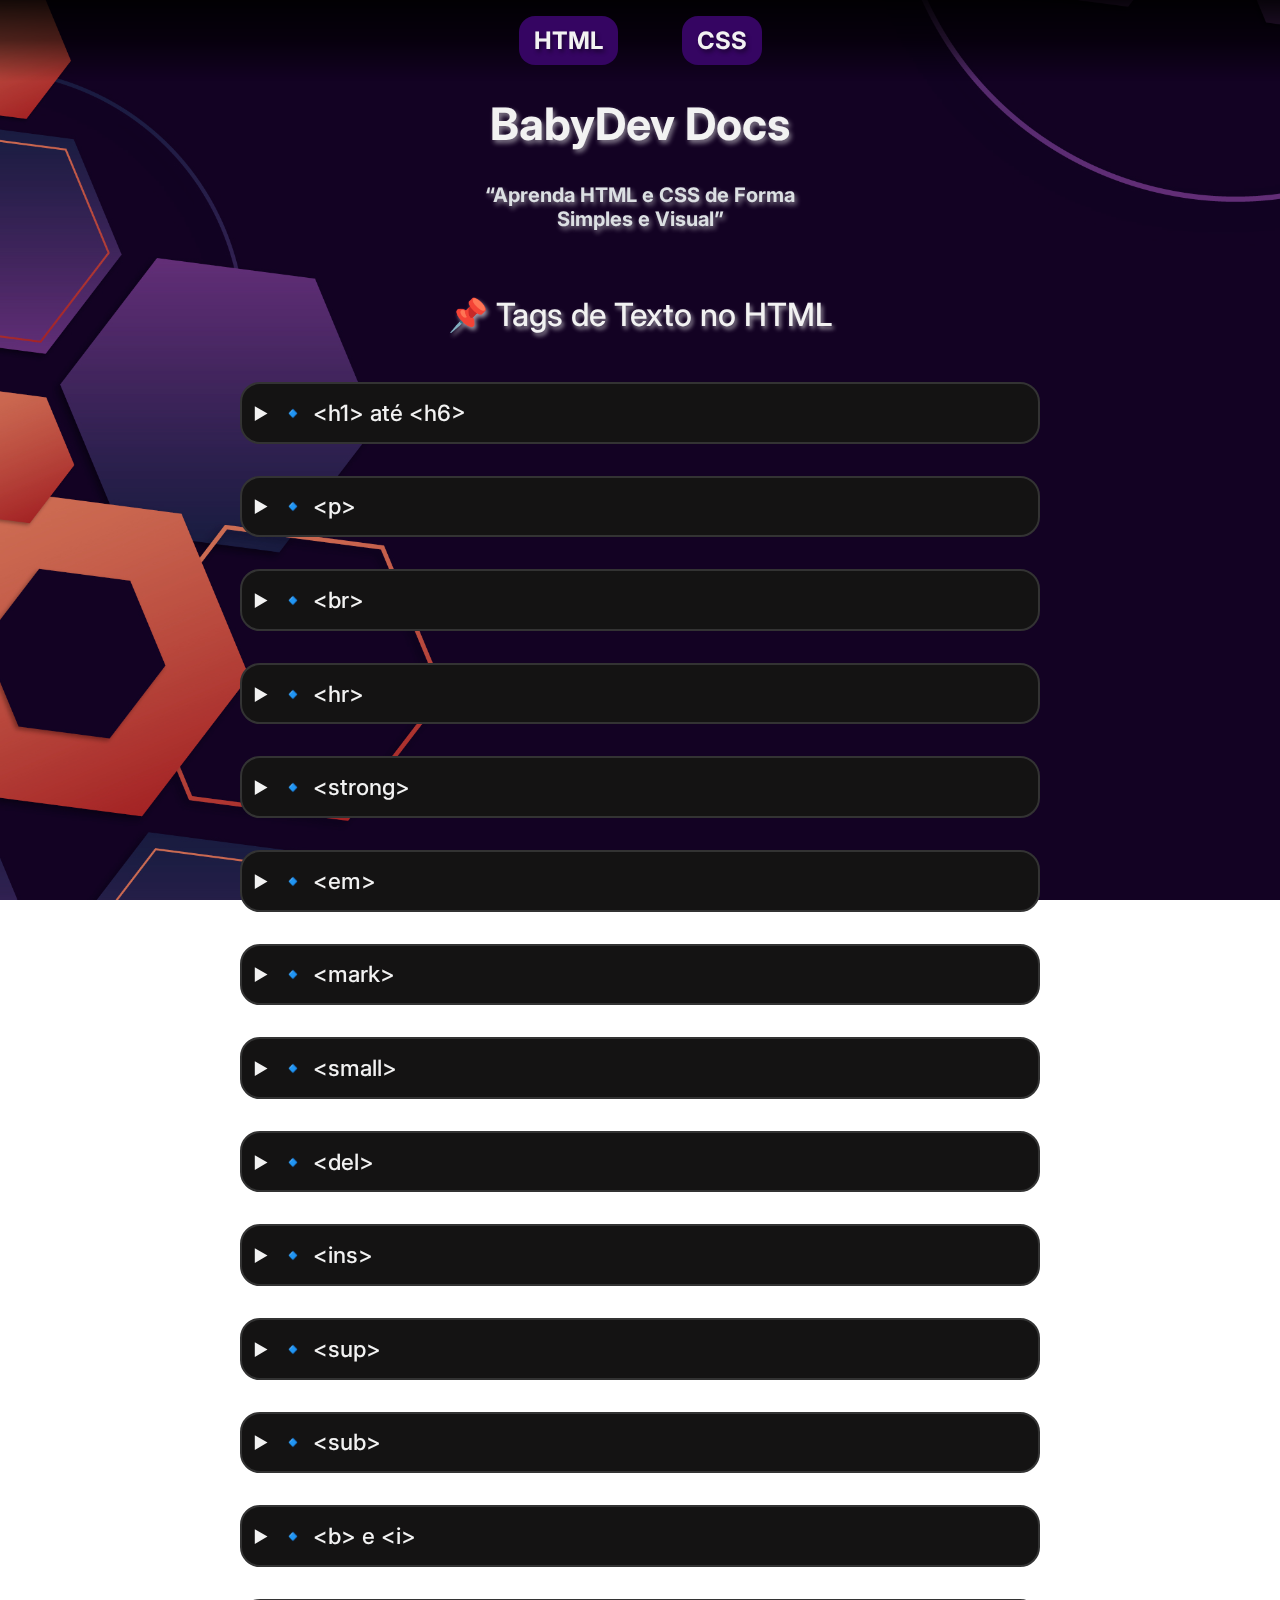
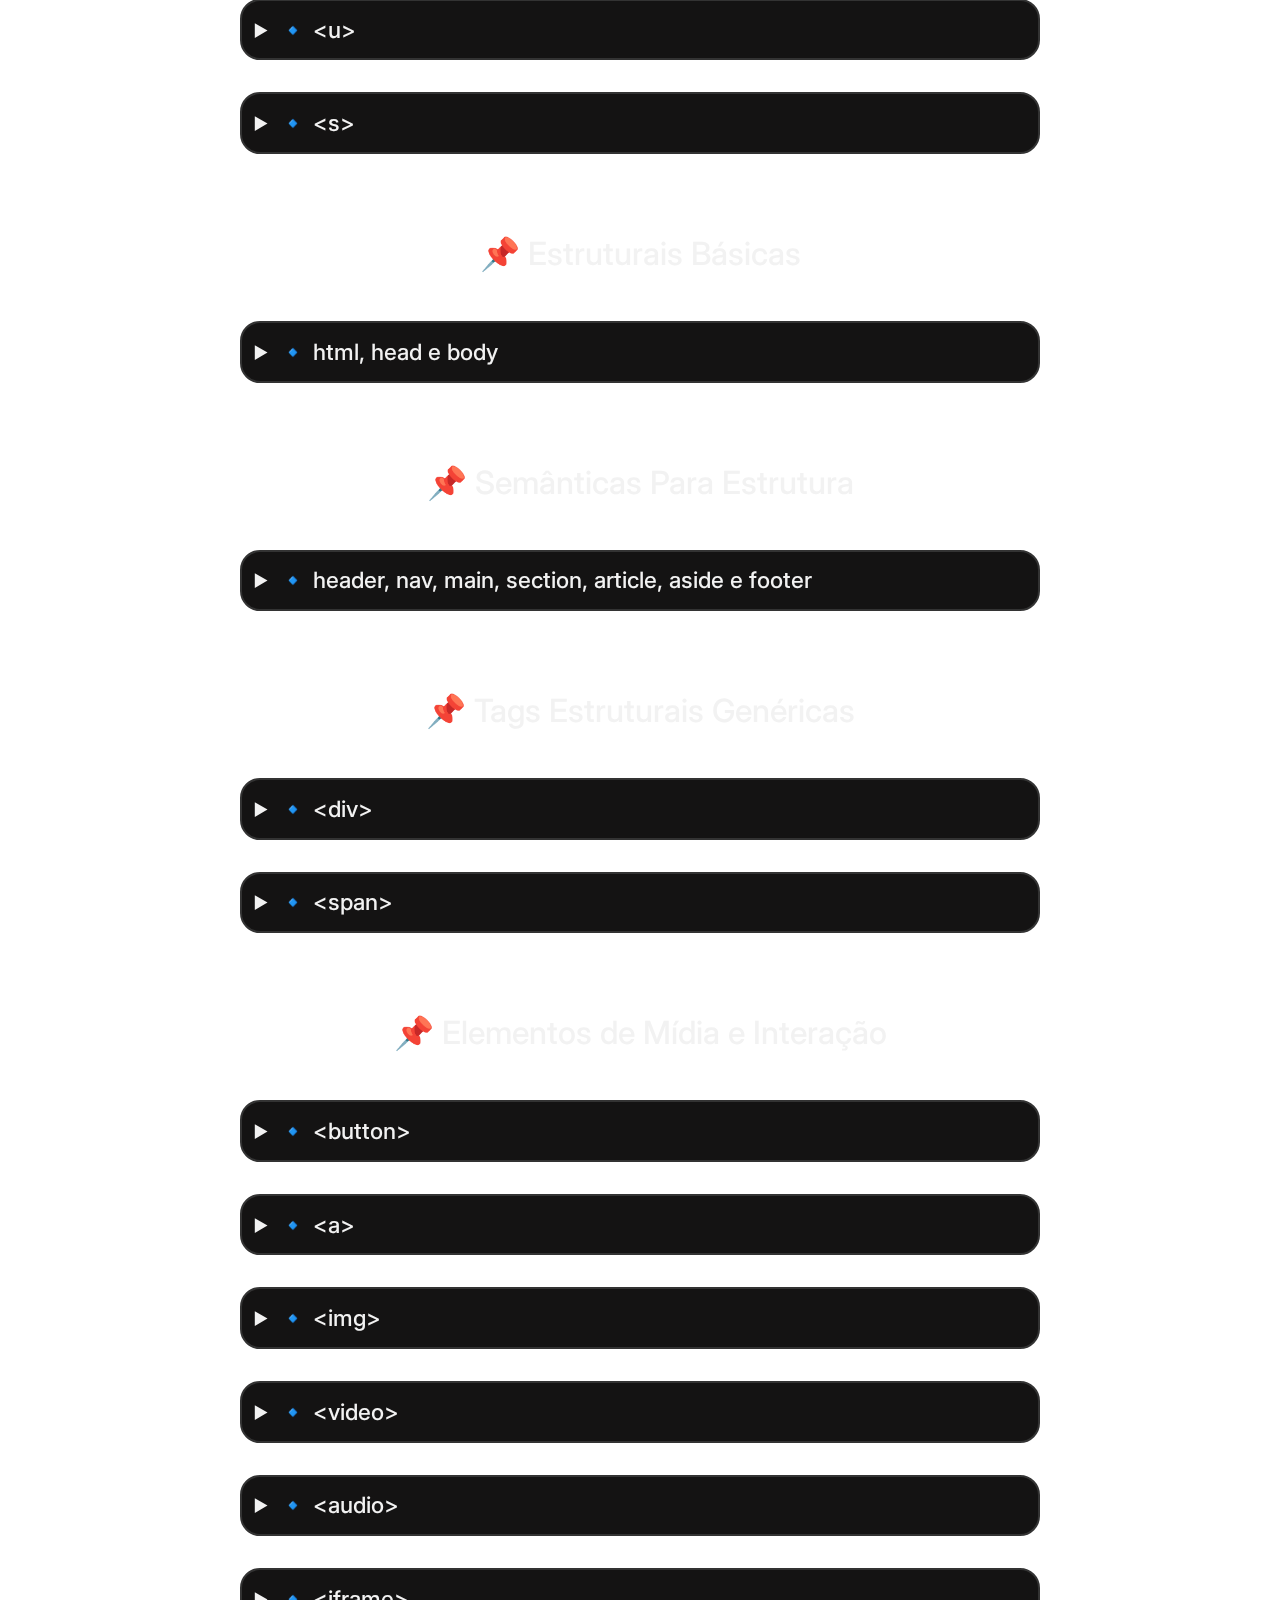
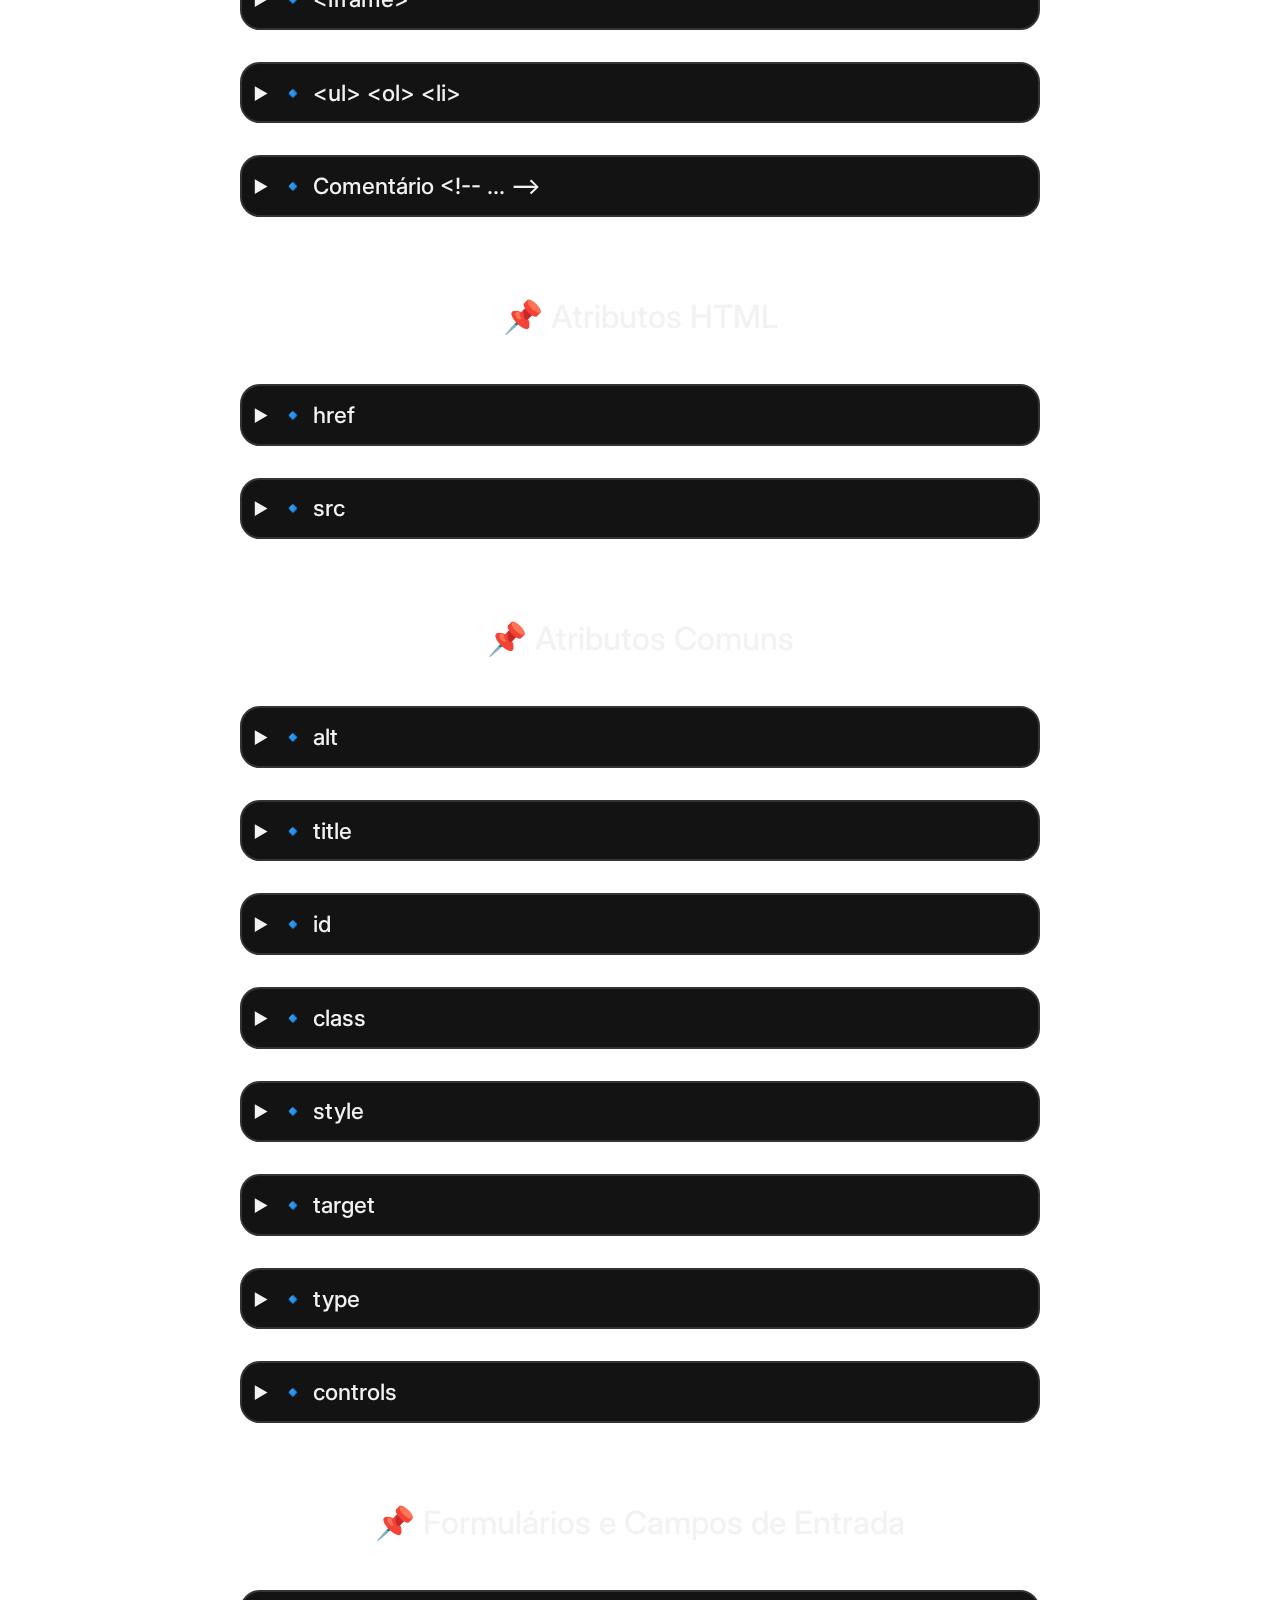
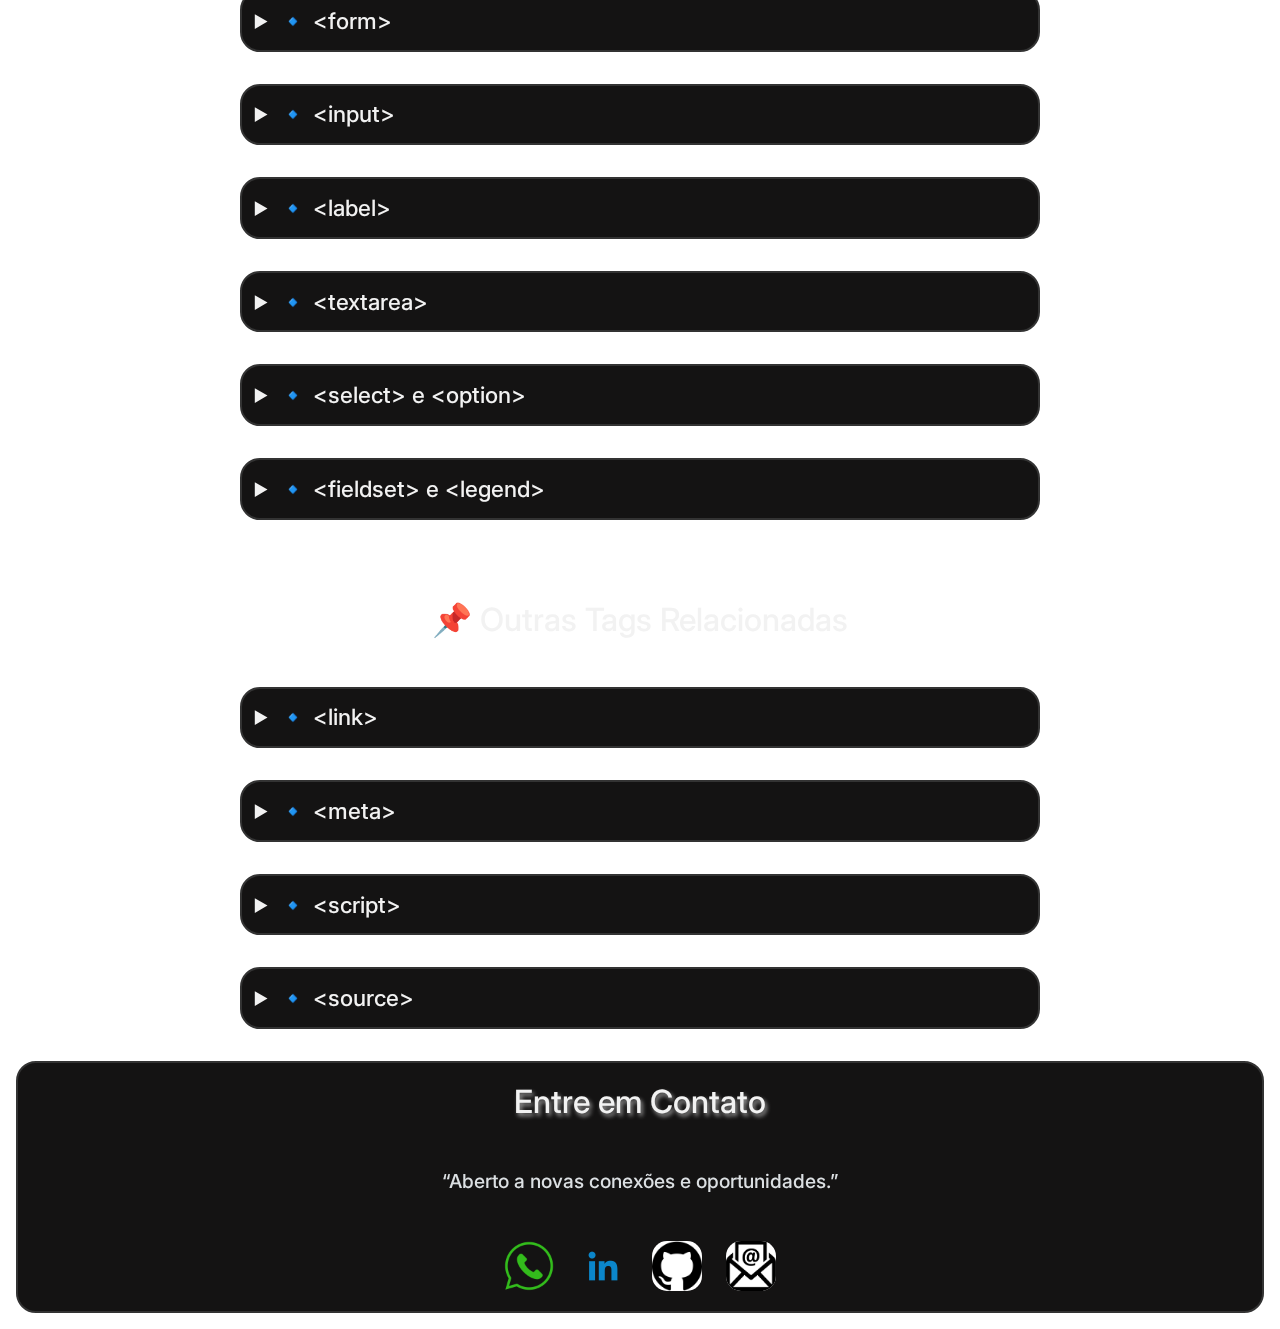
<file: index.html>
<!DOCTYPE html>
<html lang="pt-BR">

<head>
    <meta charset="UTF-8">
    <meta name="viewport" content="width=device-width, initial-scale=1.0">
    <link rel="preconnect" href="https://fonts.googleapis.com">
    <link rel="preconnect" href="https://fonts.gstatic.com" crossorigin>
    <link href="https://fonts.googleapis.com/css2?family=Inter:ital,opsz,wght@0,14..32,100..900;1,14..32,100..900&display=swap" rel="stylesheet">
    <link rel="stylesheet" href="./style.css">
    <title>Material de Apoio</title>
</head>

<body>

    <div class="papelDeParede">
        <img src="./assets/img/html/PlanoDeFundo2.jpg" alt="Plano de fundo">
    </div>

    <header>
        <nav>
            <a href="./index.html">HTML</a>
            <a href="./css.html">CSS</a>
        </nav>
    </header>

    <main>

        <h1>BabyDev Docs</h1>

        <p class="frase">“Aprenda HTML e CSS de Forma Simples e Visual”</p>
     
            <legend>📌 Tags de Texto no HTML</legend>

            <section>
                <details>
                    <summary>🔹 &lt;h1&gt; até &lt;h6&gt;</summary>

                    <ul>
                        <li><strong>O que são:</strong> São os títulos/headers do HTML.</li>
                        <li>Diferença: &lt;h1&gt; é o mais importante e grande; &lt;h6&gt; é o menor e menos importante.
                        </li>
                        <li>Uso correto: Deve existir apenas um &lt;h1&gt; por página (para o título principal).</li>
                    </ul>

                    <h3>💻 Exemplo de código</h3>
                    <img src="./assets/img/html/codigo-h1-h6.png" alt="Exemplo de código HTML com h1 até h6">

                    <h3>🖥️ Resultado no navegador</h3>
                    <img src="./assets/img/html/navegador-h1-h6.png" alt="Resultado do código HTML h1 até h6 no navegador">

                </details>
            </section>

            <section>
                <details>
                    <summary>🔹 &lt;p&gt;</summary>

                    <ul>
                        <li>O que é: Define um parágrafo de texto.</li>
                        <li>Características: Cria espaçamento automático antes e depois do texto.</li>
                    </ul>

                    <h3>💻 Exemplo de código</h3>
                    <img src="./assets/img/html/codigo-p.png" alt="Exemplo de código HTML p">

                    <h3>🖥️ Resultado no navegador</h3>
                    <img src="./assets/img/html/navegador-p.png" alt="Resultado do código HTML p ">

                </details>
            </section>

            <section>
                <details>
                    <summary>🔹 &lt;br&gt;</summary>

                    <ul>
                        <li>O que é: Quebra de linha.</li>
                        <li>Observação: É uma tag vazia (não precisa de fechamento).</li>
                        <li>Exemplo de uso: Dentro de um texto para pular linha sem iniciar novo parágrafo.</li>
                    </ul>

                    <h3>💻 Exemplo de código</h3>
                    <img src="./assets/img/html/codigo-br.png" alt="Exemplo de código HTML br ">

                    <h3>🖥️ Resultado no navegador</h3>
                    <img src="./assets/img/html/navegador-br.png" alt="Resultado do código HTML br ">

                </details>
            </section>

            <section>
                <details>
                    <summary>🔹 &lt;hr&gt;</summary>

                    <ul>
                        <li>O que é: Linha horizontal que divide seções de conteúdo.</li>
                        <li>Exemplo de uso: Separar capítulos, tópicos ou áreas do site.</li>
                    </ul>

                    <h3>💻 Exemplo de código</h3>
                    <img src="./assets/img/html/codigo-hr.png" alt="Exemplo de código HTML hr ">

                    <h3>🖥️ Resultado no navegador</h3>
                    <img src="./assets/img/html/navegador-hr.png" alt="Resultado do código HTML hr">

                </details>
            </section>

            <section>
                <details>
                    <summary>🔹 &lt;strong&gt;</summary>

                    <ul>
                        <li>O que é: Dá ênfase forte ao texto (aparece em negrito).</li>
                        <li>Diferença para &lt;b&gt;: &lt;strong&gt; tem significado semântico, o navegador e leitores
                            de
                            tela
                            entendem que aquele texto é importante.</li>
                    </ul>

                    <h3>💻 Exemplo de código</h3>
                    <img src="./assets/img/html/codigo-strong.png" alt="Exemplo de código HTML strong">

                    <h3>🖥️ Resultado no navegador</h3>
                    <img src="./assets/img/html/navegador-strong.png" alt="Resultado do código HTML strong">

                </details>
            </section>

            <section>
                <details>
                    <summary>🔹 &lt;em&gt;</summary>

                    <ul>
                        <li>O que é: Dá ênfase ao texto (aparece em itálico).</li>
                        <li>Diferença para &lt;i&gt;: &lt;em&gt; tem valor semântico de destaque, não só de estilo.</li>
                    </ul>

                    <h3>💻 Exemplo de código</h3>
                    <img src="./assets/img/html/codigo-em.png" alt="Exemplo de código HTML em">

                    <h3>🖥️ Resultado no navegador</h3>
                    <img src="./assets/img/html/navegador-em.png" alt="Resultado do código HTML em">

                </details>
            </section>

            <section>
                <details>
                    <summary>🔹 &lt;mark&gt;</summary>

                    <ul>
                        <li>O que é: Marca o texto como se fosse um marca-texto (fundo amarelo por padrão).</li>
                    </ul>

                    <h3>💻 Exemplo de código</h3>
                    <img src="./assets/img/html/codigo-mark.png" alt="Exemplo de código HTML mark">

                    <h3>🖥️ Resultado no navegador</h3>
                    <img src="./assets/img/html/navegador-mark.png" alt="Resultado do código HTML mark">

                </details>
            </section>

            <section>
                <details>
                    <summary>🔹 &lt;small&gt;</summary>

                    <ul>
                        <li>O que é: Texto em tamanho menor (nota de rodapé, observação).</li>
                    </ul>

                    <h3>💻 Exemplo de código</h3>
                    <img src="./assets/img/html/codigo-small.png" alt="Exemplo de código HTML small">

                    <h3>🖥️ Resultado no navegador</h3>
                    <img src="./assets/img/html/navegador-small.png" alt="Resultado do código HTML small">

                </details>
            </section>

            <section>
                <details>
                    <summary>🔹 &lt;del&gt;</summary>

                    <ul>
                        <li>O que é: Mostra um texto que foi removido (aparece riscado).</li>
                    </ul>

                    <h3>💻 Exemplo de código</h3>
                    <img src="./assets/img/html/codigo-del.png" alt="Exemplo de código HTML del">

                    <h3>🖥️ Resultado no navegador</h3>
                    <img src="./assets/img/html/navegador-del.png" alt="Resultado do código HTML del">

                </details>
            </section>

            <section>
                <details>
                    <summary>🔹 &lt;ins&gt;</summary>

                    <ul>
                        <li>O que é: Mostra um texto que foi inserido (geralmente aparece sublinhado).</li>
                    </ul>

                    <h3>💻 Exemplo de código</h3>
                    <img src="./assets/img/html/codigo-ins.png" alt="Exemplo de código HTML ins">

                    <h3>🖥️ Resultado no navegador</h3>
                    <img src="./assets/img/html/navegador-ins.png" alt="Resultado do código HTML ins">

                </details>
            </section>

            <section>
                <details>
                    <summary>🔹 &lt;sup&gt;</summary>

                    <ul>
                        <li>O que é: Texto em sobrescrito (em cima da linha, usado em potências ou notas).</li>
                    </ul>

                    <h3>💻 Exemplo de código</h3>
                    <img src="./assets/img/html/codigo-sup.png" alt="Exemplo de código HTML sup">

                    <h3>🖥️ Resultado no navegador</h3>
                    <img src="./assets/img/html/navegador-sup.png" alt="Resultado do código HTML sup">

                </details>
            </section>

            <section>
                <details>
                    <summary>🔹 &lt;sub&gt;</summary>

                    <ul>
                        <li>O que é: Texto em subescrito (abaixo da linha, usado em fórmulas químicas ou notas).</li>
                    </ul>

                    <h3>💻 Exemplo de código</h3>
                    <img src="./assets/img/html/codigo-sub.png" alt="Exemplo de código HTML sub">

                    <h3>🖥️ Resultado no navegador</h3>
                    <img src="./assets/img/html/navegador-sub.png" alt="Resultado do código HTML sub">

                </details>
            </section>

            <section>
                <details>
                    <summary>🔹 &lt;b&gt; e &lt;i&gt;</summary>

                    <ul>
                        <li>O que são:
                            <ul>
                                <li> &lt;b&gt; → deixa em negrito, mas sem significado semântico.</li>
                                <li>&lt;i&gt; → deixa em itálico, mas sem significado semântico.</li>
                            </ul>
                        </li>
                        <li>Uso atual: são considerados tags de estilo, não recomendados para dar ênfase. Prefira
                            &lt;strong&gt;
                            e &lt;em&gt;.</li>
                    </ul>

                    <h3>💻 Exemplo de código</h3>
                    <img src="./assets/img/html/codigo-b-i.png" alt="Exemplo de código HTML b e i">

                    <h3>🖥️ Resultado no navegador</h3>
                    <img src="./assets/img/html/navegador-b-i.png" alt="Resultado do código HTML b e i">

                </details>
            </section>

            <section>
                <details>
                    <summary>🔹 &lt;u&gt;</summary>

                    <ul>
                        <li>O que é: Sublinha o texto.</li>
                        <li>Uso atual: Antes era só estilização visual; hoje é melhor usar CSS (text-decoration:
                            underline)
                            por
                            semântica, mas ainda funciona.</li>
                    </ul>

                    <h3>💻 Exemplo de código</h3>
                    <img src="./assets/img/html/codigo-u.png" alt="Exemplo de código HTML u">

                    <h3>🖥️ Resultado no navegador</h3>
                    <img src="./assets/img/html/navegador-u.png" alt="Resultado do código HTML u">

                </details>
            </section>

            <section>
                <details>
                    <summary>🔹 &lt;s&gt;</summary>

                    <ul>
                        <li>O que é: Risca o texto (strike-through).</li>
                        <li>Uso atual: Mostra algo que foi descontinuado ou incorreto, diferente do &lt;del&gt; que
                            indica
                            algo
                            removido com significado semântico.</li>
                    </ul>

                    <h3>💻 Exemplo de código</h3>
                    <img src="./assets/img/html/codigo-s.png" alt="Exemplo de código HTML s">

                    <h3>🖥️ Resultado no navegador</h3>
                    <img src="./assets/img/html/navegador-s.png" alt="Resultado do código HTML s">

                </details>
            </section>
            
            <legend>📌 Estruturais Básicas</legend>

            <section>
                <details>
                    <summary>🔹 html, head e body</summary>

                    <ul>
                        <li>&lt;html&gt; → Raiz do documento HTML, tudo fica dentro dela.</li>
                        <li>&lt;head&gt; → Contém metadados (informações do documento: título, links, charset, scripts).
                        </li>
                        <li>&lt;body&gt; → Parte visível da página (conteúdo que aparece para o usuário).</li>
                    </ul>

                    <h3>💻 Exemplo de código</h3>
                    <img src="./assets/img/html/codigo-html-head-body.png" alt="Exemplo de código HTML, head e body ">

                </details>
            </section>
        
            <legend>📌 Semânticas Para Estrutura</legend>

            <section>
                <details>
                    <summary>🔹 header, nav, main, section, article, aside e footer</summary>

                    <ul>
                        <li>&lt;header&gt; → Cabeçalho da página ou seção (geralmente título, logo, menu de navegação).
                        </li>
                        <li>&lt;nav&gt; → Área de navegação (links de menus).</li>
                        <li>&lt;main&gt; → Conteúdo principal da página (apenas um &lt;main&gt; por página).</li>
                        <li>&lt;section&gt; → Seção de conteúdo com tema em comum (ex: "Sobre", "Projetos").</li>
                        <li>&lt;article&gt; → Conteúdo independente e completo (ex: post de blog, notícia, card).</li>
                        <li>&lt;aside&gt; → Conteúdo lateral, como barras de informações, anúncios ou links extras.</li>
                        <li>&lt;footer&gt; → Rodapé da página ou seção (ex: direitos autorais, contatos, links sociais).
                        </li>
                    </ul>

                    <h3>💻 Exemplo de código</h3>
                    <img src="./assets/img/html/codigo-semantico.png" alt="Exemplo de código HTML sêmantico">

                    <h3>🖥️ Demonstração de como usar no navegador</h3>
                    <img src="./assets/img/html/semantico.png" alt="Resultado do código HTML sêmantico">

                </details>
            </section>
               
            <legend>📌 Tags Estruturais Genéricas</legend>

            <section>
                <details>
                    <summary>🔹 &lt;div&gt;</summary>

                    <ul>
                        <li>O que é: Uma divisão genérica em bloco usada para agrupar outros elementos.</li>
                        <li>Quando usar:
                            <ul>
                                <li>Para organizar layout quando não existe uma tag semântica que se encaixe.</li>
                                <li>Muito usada junto com CSS para aplicar estilos ou criar estruturas de layout.</li>
                            </ul>
                        </li>
                    </ul>

                    <h3>💻 Exemplo de código</h3>
                    <img src="./assets/img/html/codigo-div.png" alt="Exemplo de código HTML div">

                </details>
            </section>

            <section>
                <details>
                    <summary>🔹 &lt;span&gt;</summary>

                    <ul>
                        <li>O que é: Uma tag genérica usada para marcar um trecho de texto sem significado semântico.
                        </li>
                        <li>Quando usar: Para aplicar estilo ou classe em parte de um texto.</li>
                    </ul>

                    <h3>💻 Exemplo de código</h3>
                    <img src="./assets/img/html/codigo-span.png" alt="Exemplo de código HTML span">

                    <h3>🖥️ Resultado no navegador</h3>
                    <img src="./assets/img/html/navegador-span.png" alt="Resultado do código HTML span">

                </details>
            </section>
             
            <legend>📌 Elementos de Mídia e Interação</legend>

            <section>
                <details>
                    <summary>🔹 &lt;button&gt;</summary>

                    <ul>
                        <li>O que é: Cria um botão clicável.</li>
                        <li>Como usar: Usado para ações como enviar formulários ou interagir com scripts.</li>
                    </ul>

                    <h3>💻 Exemplo de código</h3>
                    <img src="./assets/img/html/codigo-button.png" alt="Exemplo de código HTML button">

                    <h3>🖥️ Resultado no navegador</h3>
                    <img src="./assets/img/html/navegador-button.png" alt="Resultado do código HTML button">

                </details>
            </section>

            <section>
                <details>
                    <summary>🔹 &lt;a&gt;</summary>

                    <ul>
                        <li>O que é: Cria um link para outra página, seção ou arquivo.</li>
                        <li>Como usar: Defina o endereço no atributo href.</li>
                    </ul>

                    <h3>💻 Exemplo de código</h3>
                    <img src="./assets/img/html/codigo-a.png" alt="Exemplo de código HTML a">

                    <h3>🖥️ Resultado no navegador</h3>
                    <img src="./assets/img/html/navegador-a.png" alt="Resultado do código HTML a">

                </details>
            </section>

            <section>
                <details>
                    <summary>🔹 &lt;img&gt;</summary>

                    <ul>
                        <li>O que é: Insere uma imagem na página.</li>
                        <li>Como usar: Use src para indicar o caminho da imagem e alt para descrever o conteúdo
                            (importante
                            para
                            acessibilidade).</li>
                    </ul>

                    <h3>💻 Exemplo de código</h3>
                    <img src="./assets/img/html/codigo-img.png" alt="Exemplo de código HTML img">

                    <h3>🖥️ Resultado no navegador</h3>
                    <img src="./assets/img/html/navegador-img.png" alt="Resultado do código HTML img">
                    
                </details>
            </section>

            <section>
                <details>
                    <summary>🔹 &lt;video&gt;</summary>

                    <ul>
                        <li>O que é: Reproduz vídeos diretamente na página.</li>
                        <li>Como usar: Use src ou &lt;source&gt; dentro dele. Adicione controls para exibir botões de
                            play/pause.</li>
                    </ul>

                    <h3>💻 Exemplo de código</h3>
                    <img src="./assets/img/html/codigo-video.png" alt="Exemplo de código HTML video">

                    <h3>🖥️ Resultado no navegador</h3>
                    <img src="./assets/img/html/navegador-video.png" alt="Resultado do código HTML video">

                </details>
            </section>

            <section>
                <details>
                    <summary>🔹 &lt;audio&gt;</summary>

                    <ul>
                        <li>O que é: Reproduz áudio no navegador.</li>
                        <li>Como usar: Funciona parecido com &lt;video&gt;. Use controls para permitir que o usuário
                            controle a
                            reprodução.</li>
                    </ul>

                    <h3>💻 Exemplo de código</h3>
                    <img src="./assets/img/html/codigo-audio.png" alt="Exemplo de código HTML audio">

                    <h3>🖥️ Resultado no navegador</h3>
                    <img src="./assets/img/html/navegador-audio.png" alt="Resultado do código HTML audio">

                </details>
            </section>

            <section>
                <details>
                    <summary>🔹 &lt;iframe&gt;</summary>

                    <ul>
                        <li>O que é: Exibe outro site ou conteúdo dentro da página.</li>
                        <li>Como usar: Muito usado para incorporar vídeos do YouTube, mapas do Google, etc. Defina a URL
                            no
                            src.
                        </li>
                    </ul>

                    <h3>💻 Exemplo de código</h3>
                    <img src="./assets/img/html/codigo-iframe.png" alt="Exemplo de código HTML iframe">

                    <h3>🖥️ Resultado no navegador</h3>
                    <img src="./assets/img/html/navegador-iframe.png" alt="Resultado do código HTML iframe">

                </details>
            </section>

            <section>
                <details>
                    <summary>🔹 &lt;ul&gt; &lt;ol&gt; &lt;li&gt;</summary>

                    <ul>
                        <li>&lt;ul&gt; → lista não ordenada (com pontos).</li>
                        <li>&lt;ol&gt; → lista ordenada (numerada).</li>
                        <li>&lt;li&gt; → cada item da lista.</li>
                        <li>Como usar: Coloque os itens&lt;li&gt; dentro de &lt;ul&gt; ou &lt;ol&gt;.</li>

                    </ul>

                    <h3>💻 Exemplo de código</h3>
                    <img src="./assets/img/html/codigo-ul-ol-li.png" alt="Exemplo de código HTML ul, ol, li">

                    <h3>🖥️ Resultado no navegador</h3>
                    <img src="./assets/img/html/navegador-ul-ol-li.png" alt="Resultado do código HTML ul, ol, li">

                </details>
            </section>

            <section>
                <details>
                    <summary>🔹 Comentário &lt;!-- ... --&gt;</summary>

                    <ul>
                        <li>O que é: Anotação no código que não aparece no navegador.</li>
                        <li>Como usar: Escreva o seu comentario dentro de &lt;!-- ... --&gt;. <br>Serve para lembrar algo ou
                            desativar
                            partes do código sem apagar.</li>
                    </ul>

                    <h3>💻 Exemplo de código</h3>
                    <img src="./assets/img/html/codigo-comentario.png" alt="Exemplo de código HTML Comentário">

                </details>
            </section>
        
            <legend>📌 Atributos HTML</legend>

            <section>
                <details>
                    <summary>🔹 href</summary>

                    <ul>
                        <li>O que é: Atributo que define o destino de um link.</li>
                        <li>Quando usar: Para criar links (hiperligações) que direcionam o utilizador para um novo
                            destino,
                            seja
                            uma página web externa, um ficheiro, ou uma secção específica da mesma página.</li>
                    </ul>

                    <h3>💻 Exemplo de código</h3>
                    <img src="./assets/img/html/codigo-href.png" alt="Exemplo de código HTML href">

                </details>
            </section>

            <section>
                <details>
                    <summary>🔹 src</summary>

                    <ul>
                        <li>O que é: Define a origem de um arquivo que será exibido (imagem, vídeo, áudio, iframe).</li>
                        <li>Quando usar: Para especificar a localização de um recurso externo que será incorporado
                            diretamente
                            na página,</li>
                    </ul>

                    <h3>💻 Exemplo de código</h3>
                    <img src="./assets/img/html/codigo-src.png" alt="Exemplo de código HTML src">

                </details>
            </section>
               
            <legend>📌 Atributos Comuns</legend>

            <section>
                <details>
                    <summary>🔹 alt</summary>

                    <ul>
                        <li>O que é: Texto alternativo para imagens.</li>
                        <li>Quando usar: Sempre em &lt;img&gt; para descrever a imagem caso não carregue ou para
                            leitores de
                            tela (acessibilidade).</li>
                    </ul>

                    <h3>💻 Exemplo de código</h3>
                    <img src="./assets/img/html/codigo-img.png" alt="Exemplo de código HTML alt">

                </details>
            </section>

            <section>
                <details>
                    <summary>🔹 title</summary>

                    <ul>
                        <li>O que é: Texto exibido como dica (tooltip) ao passar o mouse sobre o elemento.</li>
                        <li>Quando usar: Para dar informações extras ao usuário sobre links, botões ou imagens.</li>
                    </ul>

                    <h3>💻 Exemplo de código</h3>
                    <img src="./assets/img/html/codigo-title.png" alt="Exemplo de código HTML title">

                    <h3>🖥️ Resultado no navegador</h3>
                    <img src="./assets/img/html/navegador-title.png" alt="Resultado do código HTML title">

                </details>
            </section>

            <section>
                <details>
                    <summary>🔹 id</summary>

                    <ul>
                        <li>O que é: Identificador único de um elemento na página.</li>
                        <li>Quando usar: Para aplicar estilos específicos no CSS ou manipular o elemento com JavaScript.
                        </li>
                    </ul>

                    <h3>💻 Exemplo de código</h3>
                    <img src="./assets/img/html/codigo-id.png" alt="Exemplo de código HTML id">

                </details>
            </section>

            <section>
                <details>
                    <summary>🔹 class</summary>

                    <ul>
                        <li>O que é: Atribui uma ou mais classes a um elemento.</li>
                        <li>Quando usar: Para aplicar o mesmo estilo a vários elementos no CSS ou identificar grupos de
                            elementos no JavaScript.</li>
                    </ul>

                    <h3>💻 Exemplo de código</h3>
                    <img src="./assets/img/html/codigo-class.png" alt="Exemplo de código HTML class">

                </details>
            </section>

            <section>
                <details>
                    <summary>🔹 style</summary>

                    <ul>
                        <li>O que é: Permite inserir CSS diretamente dentro da tag HTML (inline).</li>
                        <li>Quando usar: Para aplicar um estilo pontual a um elemento específico (não recomendado para
                            projetos
                            grandes).</li>
                    </ul>

                    <h3>💻 Exemplo de código</h3>
                    <img src="./assets/img/html/codigo-style.png" alt="Exemplo de código HTML style">

                    <h3>🖥️ Resultado no navegador</h3>
                    <img src="./assets/img/html/navegador-style.png" alt="Resultado do código HTML style">

                </details>
            </section>

            <section>
                <details>
                    <summary>🔹 target</summary>

                    <ul>
                        <li>O que é: Atributo usado no &lt;a&gt; para definir onde abrir o link.</li>
                        <li>Quando usar: Quando quiser, por exemplo, abrir um link em nova aba usando target="_blank".
                        </li>
                    </ul>

                    <h3>💻 Exemplo de código</h3>
                    <img src="./assets/img/html/codigo-target.png" alt="Exemplo de código HTML target">

                    <h3>🖥️ Resultado no navegador</h3>
                    <img src="./assets/img/html/navegador-target.png" alt="Resultado do código HTML target">

                </details>
            </section>

            <section>
                <details>
                    <summary>🔹 type</summary>

                    <ul>
                        <li>O que é: Define o tipo do elemento (muito usado em &lt;input&gt; ou &lt;button&gt;).</li>
                        <li>Quando usar: Para especificar o tipo de dado esperado, como type="text", type="email",
                            type="password", ou o tipo do botão (submit, reset, button).</li>
                    </ul>

                    <h3>💻 Exemplo de código</h3>
                    <img src="./assets/img/html/codigo-type.png" alt="Exemplo de código HTML type">

                    <h3>🖥️ Resultado no navegador</h3>
                    <img src="./assets/img/html/navegador-type.png" alt="Resultado do código HTML type">

                </details>
            </section>

            <section>
                <details>
                    <summary>🔹 controls</summary>

                    <ul>
                        <li>O que é: Mostra os controles padrão (play, pause, volume) em &lt;audio&gt; ou &lt;video&gt;.
                        </li>
                        <li>Quando usar: Sempre que quiser que o usuário controle a mídia.</li>
                    </ul>

                    <h3>💻 Exemplo de código</h3>
                    <img src="./assets/img/html/codigo-controls.png" alt="Exemplo de código HTML controls">

                    <h3>🖥️ Resultado no navegador</h3>
                    <img src="./assets/img/html/navegador-controls.png" alt="Resultado do código HTML controls">

                </details>
            </section>
               
            <legend>📌 Formulários e Campos de Entrada</legend>

            <section>
                <details>
                    <summary>🔹 &lt;form&gt;</summary>

                    <ul>
                        <li>O que é: Container para campos de entrada e botões que enviam dados.</li>
                        <li>Quando usar: Sempre que precisar criar formulários para envio de informações (login,
                            cadastro,
                            pesquisa).</li>
                    </ul>

                    <h3>💻 Exemplo de código</h3>
                    <img src="./assets/img/html/codigo-form.png" alt="Exemplo de código HTML form">

                    <h3>🖥️ Resultado no navegador</h3>
                    <img src="./assets/img/html/navegador-form.png" alt="Resultado do código HTML form">

                </details>
            </section>

            <section>
                <details>
                    <summary>🔹 &lt;input&gt;</summary>

                    <ul>
                        <li>O que é: Campo de entrada de dados (texto, senha, email, checkbox, radio etc.).</li>
                        <li>Quando usar: Para coletar informações do usuário. Define o tipo com type="text",
                            type="email",
                            type="password", etc.</li>
                    </ul>

                    <h3>💻 Exemplo de código</h3>
                    <img src="./assets/img/html/codigo-input.png" alt="Exemplo de código HTML input">

                    <h3>🖥️ Resultado no navegador</h3>
                    <img src="./assets/img/html/navegador-input.png" alt="Resultado do código HTML input">

                </details>
            </section>

            <section>
                <details>
                    <summary>🔹 &lt;label&gt;</summary>

                    <ul>
                        <li>O que é: Etiqueta/legenda para um campo de formulário.</li>
                        <li>Quando usar: Para identificar claramente um &lt;input&gt;.</li>
                    </ul>

                    <h3>💻 Exemplo de código</h3>
                    <img src="./assets/img/html/codigo-label.png" alt="Exemplo de código HTML label">

                    <h3>🖥️ Resultado no navegador</h3>
                    <img src="./assets/img/html/navegador-label.png" alt="Resultado do código HTML label">

                </details>
            </section>

            <section>
                <details>
                    <summary>🔹 &lt;textarea&gt;</summary>

                    <ul>
                        <li>O que é: Campo para entrada de texto longo (múltiplas linhas).</li>
                        <li>Quando usar: Quando precisar que o usuário escreva mensagens ou comentários grandes.</li>
                    </ul>

                    <h3>💻 Exemplo de código</h3>
                    <img src="./assets/img/html/codigo-textarea.png" alt="Exemplo de código HTML text-area">

                    <h3>🖥️ Resultado no navegador</h3>
                    <img src="./assets/img/html/navegador-textarea.png" alt="Resultado do código HTML text-area">

                </details>
            </section>

            <section>
                <details>
                    <summary>🔹 &lt;select&gt; e &lt;option&gt;</summary>

                    <ul>
                        <li>O que é: Lista suspensa. &lt;select&gt; contém as opções; &lt;option&gt; define cada opção.
                        </li>
                        <li>Quando usar: Para oferecer várias opções em um menu suspenso.</li>
                    </ul>

                    <h3>💻 Exemplo de código</h3>
                    <img src="./assets/img/html/codigo-select-option.png" alt="Exemplo de código HTML select e option ">

                    <h3>🖥️ Resultado no navegador</h3>
                    <img src="./assets/img/html/navegador-select-option.png" alt="Resultado do código HTML select e option">

                </details>
            </section>

            <section>
                <details>
                    <summary>🔹 &lt;fieldset&gt; e &lt;legend&gt;</summary>

                    <ul>
                        <li>O que é: &lt;fieldset&gt;agrupa campos relacionados; &lt;legend&gt; dá um título a esse
                            grupo.
                        </li>
                        <li>Quando usar: Para organizar melhor formulários grandes.</li>
                    </ul>

                    <h3>💻 Exemplo de código</h3>
                    <img src="./assets/img/html/codigo-fieldset-legend.png" alt="Exemplo de código HTML fieldset e legend">

                    <h3>🖥️ Resultado no navegador</h3>
                    <img src="./assets/img/html/navegador-fieldset-legend.png" alt="Resultado do código HTML fieldset e legend">

                </details>
            </section>
        
            <legend>📌 Outras Tags Relacionadas</legend> 

            <section>
                <details>
                    <summary>🔹 &lt;link&gt;</summary>

                    <ul>
                        <li>O que é: Liga recursos externos ao documento (CSS, ícones, etc.).</li>
                        <li>Quando usar: No &lt;head&gt; para importar estilos CSS ou definir ícone de aba do site.</li>
                    </ul>

                    <h3>💻 Exemplo de código</h3>
                    <img src="./assets/img/html/codigo-link.png" alt="Exemplo de código HTML link">

                </details>
            </section>

            <section>
                <details>
                    <summary>🔹 &lt;meta&gt;</summary>

                    <ul>
                        <li>O que é: Metadados sobre o documento (charset, descrição, autor, responsividade).</li>
                        <li>Quando usar: Sempre no &lt;head&gt; para configurar o comportamento da página.</li>
                    </ul>

                    <h3>💻 Exemplo de código</h3>
                    <img src="./assets/img/html/codigo-meta.png" alt="Exemplo de código HTML meta">

                </details>
            </section>

            <section>
                <details>
                    <summary>🔹 &lt;script&gt;</summary>

                    <ul>
                        <li>O que é: Adiciona ou importa código JavaScript.</li>
                        <li>Quando usar: Para inserir funcionalidades dinâmicas na página.</li>
                    </ul>

                    <h3>💻 Exemplo de código</h3>
                    <img src="./assets/img/html/codigo-script.png" alt="Exemplo de código HTML script">

                </details>
            </section>

            <section>
                <details>
                    <summary>🔹 &lt;source&gt;</summary>

                    <ul>
                        <li>O que é: Define fontes alternativas para &lt;video&gt; ou &lt;audio&gt;.</li>
                        <li>Quando usar: Para oferecer múltiplos formatos de mídia para compatibilidade entre
                            navegadores.
                        </li>
                    </ul>

                    <h3>💻 Exemplo de código</h3>
                    <img src="./assets/img/html/codigo-source.png" alt="Exemplo de código HTML source">

                </details>
            </section>
        
    </main>

    <footer class="contact">

            <h2 class="title">Entre em Contato</h2>
            <p>“Aberto a novas conexões e oportunidades.”</p>

            <div class="list-contact">
                
                    <a href="https://wa.me/5511948639820" target="_blank" rel="noopener noreferrer" aria-label="Falar comigo no WhatsApp">
                        <img src="./assets/img/contato/whatsapp.png" alt="whatsApp" class="icon-contact">
                    </a>
                         
                    <a href="https://www.linkedin.com/in/charlles-miranda-da-silva/" target="_blank" rel="noopener noreferrer" aria-label="Falar comigo no Linkedin">
                        <img src="./assets/img/contato/linkedin.png" alt="Linkedin" class="icon-contact">
                    </a>
                
                    <a href="https://github.com/CharllesMiranda" target="_blank" rel="noopener noreferrer" aria-label="Ver meus projetos no GitHub">
                        <img src="./assets/img/contato/github.png" alt="GitHub" class="icon-contact" id="github">
                    </a>
                
                    <a href="https://mail.google.com/mail/?view=cm&fs=1&to=devcharllesmiranda@gmail.com&su=Contato%20via%20Portf%C3%B3lio&body=Ol%C3%A1%20Charlles," target="_blank" rel="noopener noreferrer" aria-label="Falar comigo por Email">
                        <img src="./assets/img/contato/email.png" alt="Email" class="icon-contact" id="email">
                    </a>

            </div>

    </footer>

</body>

</html>
</file>
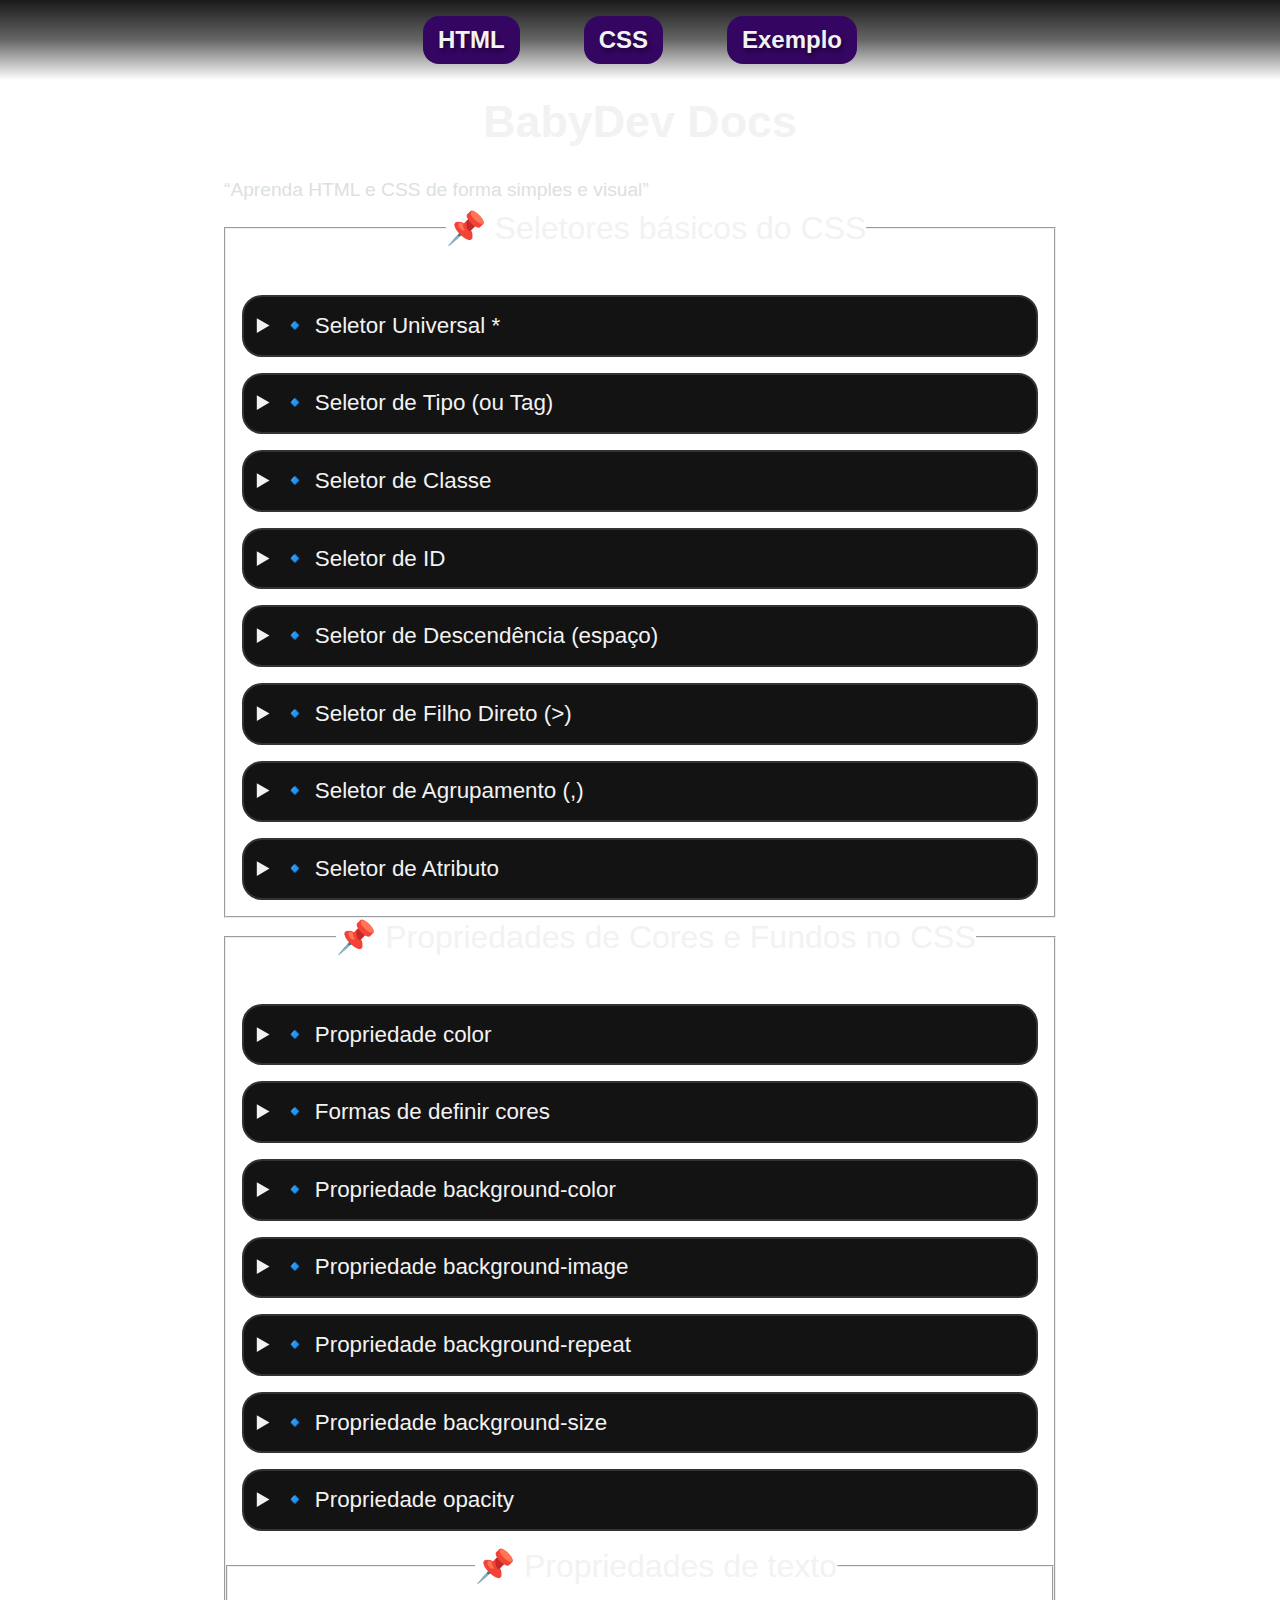
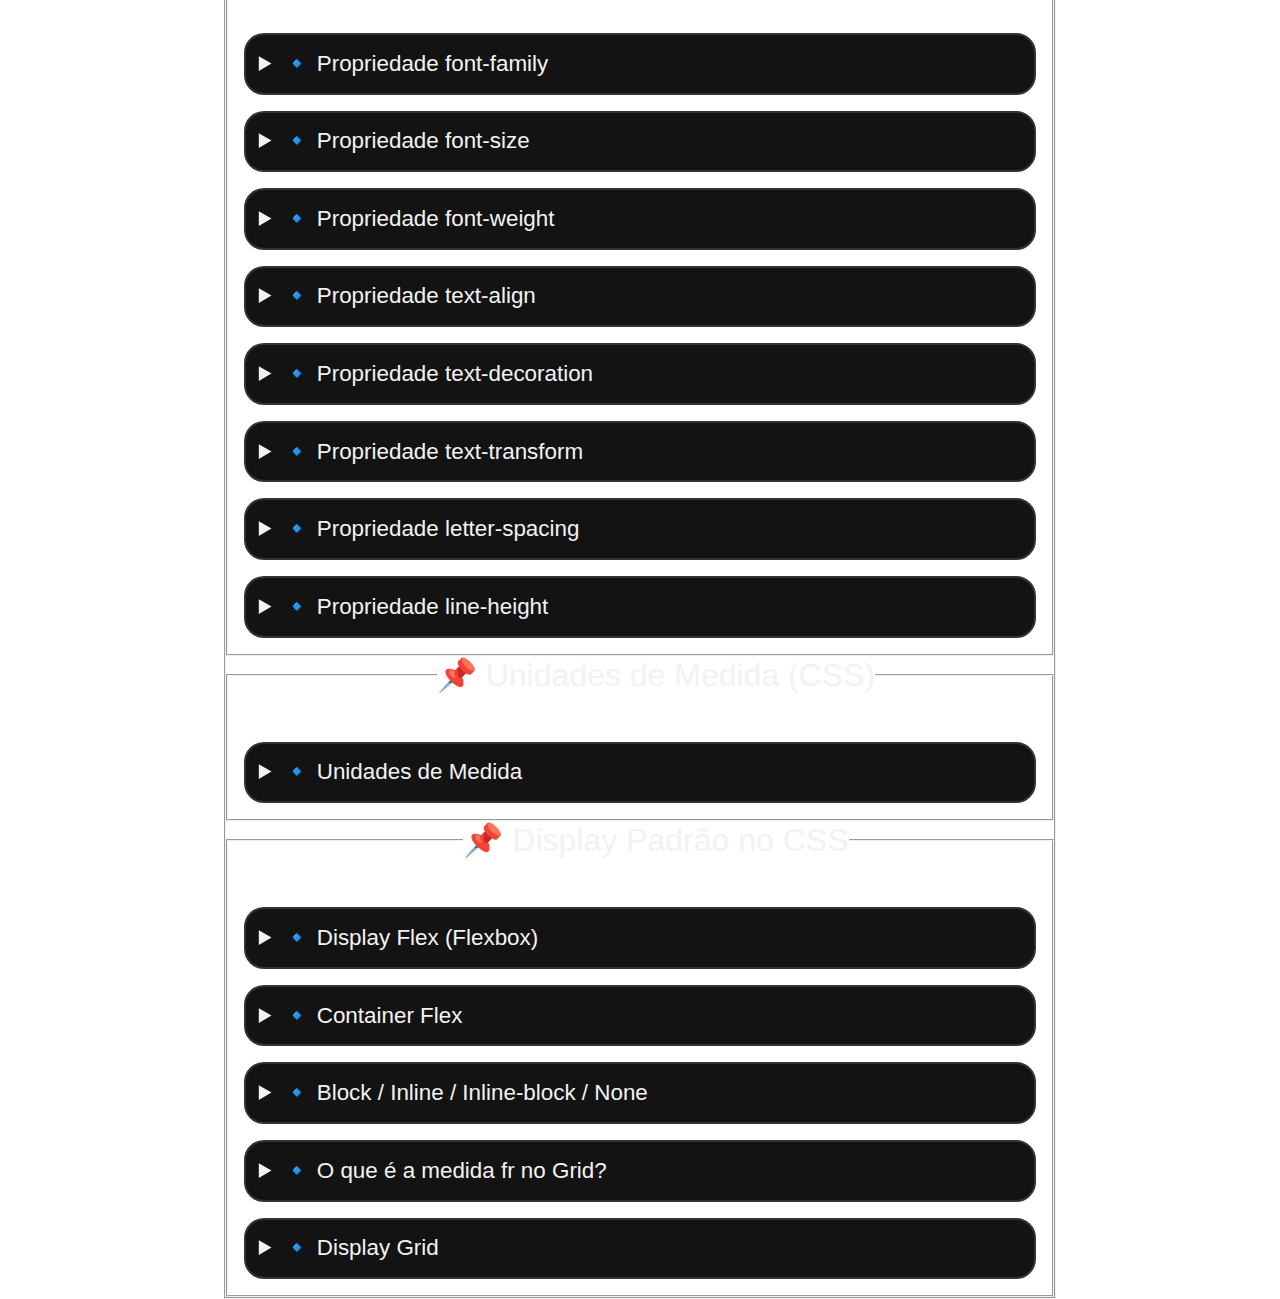
<file: css.html>
<!DOCTYPE html>
<html lang="pt-BR">

<head>
    <meta charset="UTF-8">
    <meta name="viewport" content="width=device-width, initial-scale=1.0">
    <link rel="stylesheet" href="./style.css">
    <title>Material de Apoio</title>
</head>

<body>

    <header>
        <nav>
            <a href="./index.html">HTML</a>
            <a href="./css.html">CSS</a>
            <a href="./exemplo.html">Exemplo</a>
        </nav>
    </header>

    <main>

        <h1>BabyDev Docs</h1>

        <p>“Aprenda HTML e CSS de forma simples e visual”</p>

        <fieldset>
            <legend>📌 Seletores básicos do CSS</legend>

            <section>
                <details>
                    <summary>🔹 Seletor Universal *</summary>

                    <ul>
                        <li><strong>O que é:</strong> Seleciona todos os elementos da página.</li>
                        <li><strong>Quando usar:</strong> Para aplicar um estilo global, por exemplo resetar margens e
                            paddings padrão do navegador.</li>
                    </ul>

                    <h3>💻 Exemplo de código</h3>
                    <img src="./assets/img/css/codigo-asterisco.png"
                        alt="Exemplo de código CSS do seletor universal * que zera margin e padding">

                </details>
            </section>

            <section>
                <details>
                    <summary>🔹 Seletor de Tipo (ou Tag)</summary>

                    <ul>
                        <li><strong>O que é:</strong> Seleciona todos os elementos de um tipo específico (ex.: p, h1,
                            div, img).</li>
                        <li><strong>Quando usar:</strong> Para estilizar todos os elementos de uma tag específica sem
                            precisar dar classes ou IDs.</li>
                    </ul>

                    <h3>💻 Exemplo de código</h3>
                    <img src="./assets/img/css/codigo-html-seletor.png"
                        alt="Exemplo de código CSS do seletor universal * que zera margin e padding">
                    <img src="./assets/img/css/codigo-seletor.png"
                        alt="Exemplo de código CSS do seletor universal * que zera margin e padding">

                    <h3>🖥️ Resultado no navegador</h3>
                    <img src="./assets/img/css/navegador-seletor.png"
                        alt="Resultado do código HTML h1 até h6 no navegador">

                </details>
            </section>

            <section>
                <details>
                    <summary>🔹 Seletor de Classe</summary>

                    <ul>
                        <li><strong>O que é:</strong> Seleciona todos os elementos que têm uma determinada classe.</li>
                        <li><strong>Quando usar:</strong> Quando você quer aplicar o mesmo estilo em vários elementos
                            diferentes.</li>
                    </ul>

                    <h3>💻 Exemplo de código</h3>
                    <img src="./assets/img/css/codigo-html-class.png"
                        alt="Exemplo de código CSS do seletor universal * que zera margin e padding">
                    <img src="./assets/img/css/codigo-class.png"
                        alt="Exemplo de código CSS do seletor universal * que zera margin e padding">

                    <h3>🖥️ Resultado no navegador</h3>
                    <img src="./assets/img/css/navegador-class.png"
                        alt="Resultado do código HTML h1 até h6 no navegador">

                </details>
            </section>

            <section>
                <details>
                    <summary>🔹 Seletor de ID</summary>

                    <ul>
                        <li><strong>O que é:</strong> Seleciona um elemento único pelo ID.</li>
                        <li><strong>Quando usar:</strong> Para estilizar um único elemento específico na página.</li>
                    </ul>

                    <h3>💻 Exemplo de código</h3>
                    <img src="./assets/img/css/codigo-html-id.png"
                        alt="Exemplo de código CSS do seletor universal * que zera margin e padding">
                    <img src="./assets/img/css/codigo-id.png"
                        alt="Exemplo de código CSS do seletor universal * que zera margin e padding">

                    <h3>🖥️ Resultado no navegador</h3>
                    <img src="./assets/img/css/navegador-id.png" alt="Resultado do código HTML h1 até h6 no navegador">

                </details>
            </section>

            <section>
                <details>
                    <summary>🔹 Seletor de Descendência (espaço)</summary>

                    <ul>
                        <li><strong>O que é:</strong> Seleciona elementos dentro de outro.</li>
                        <li><strong>Quando usar:</strong> Quando quer aplicar estilos só aos elementos que estão
                            aninhados dentro de outro.</li>
                        <li><strong>Exemplo:</strong> div p = todos &lt;p&gt; que estão dentro de uma &lt;div&gt;.</li>
                    </ul>

                    <h3>💻 Exemplo de código</h3>
                    <img src="./assets/img/css/codigo-html-descendencia.png"
                        alt="Exemplo de código CSS do seletor universal * que zera margin e padding">
                    <img src="./assets/img/css/codigo-descendencia.png"
                        alt="Exemplo de código CSS do seletor universal * que zera margin e padding">

                    <h3>🖥️ Resultado no navegador</h3>
                    <img src="./assets/img/css/navegador-descendencia.png"
                        alt="Resultado do código HTML h1 até h6 no navegador">

                </details>
            </section>

            <section>
                <details>
                    <summary>🔹 Seletor de Filho Direto (>)</summary>

                    <ul>
                        <li><strong>O que é:</strong> Seleciona somente os filhos diretos de um elemento.</li>
                        <li><strong>Quando usar:</strong> Quando quer ter controle só sobre os filhos imediatos, não
                            sobre netos.</li>
                    </ul>

                    <h3>💻 Exemplo de código</h3>
                    <img src="./assets/img/css/codigo-html-filho-direto.png"
                        alt="Exemplo de código CSS do seletor universal * que zera margin e padding">
                    <img src="./assets/img/css/codigo-filho-direto.png"
                        alt="Exemplo de código CSS do seletor universal * que zera margin e padding">

                    <h3>🖥️ Resultado no navegador</h3>
                    <img src="./assets/img/css/navegador-filho-direto.png"
                        alt="Resultado do código HTML h1 até h6 no navegador">

                </details>
            </section>

            <section>
                <details>
                    <summary>🔹 Seletor de Agrupamento (,)</summary>

                    <ul>
                        <li><strong>O que é:</strong> Aplica o mesmo estilo a vários seletores ao mesmo tempo.</li>
                        <li><strong>Quando usar:</strong> Para economizar código e aplicar uma regra única a múltiplos
                            elementos.</li>
                    </ul>

                    <h3>💻 Exemplo de código</h3>
                    <img src="./assets/img/css/codigo-html-agrupamento.png"
                        alt="Exemplo de código CSS do seletor universal * que zera margin e padding">
                    <img src="./assets/img/css/codigo-agrupamento.png"
                        alt="Exemplo de código CSS do seletor universal * que zera margin e padding">

                    <h3>🖥️ Resultado no navegador</h3>
                    <img src="./assets/img/css/navegador-agrupamento.png"
                        alt="Resultado do código HTML h1 até h6 no navegador">

                </details>
            </section>

            <section>
                <details>
                    <summary>🔹 Seletor de Atributo</summary>

                    <ul>
                        <li><strong>O que é:</strong> Seleciona elementos com um atributo específico ou valor
                            específico.</li>
                        <li><strong>Quando usar:</strong> Quando quer estilizar elementos conforme seus atributos.</li>
                        <li><strong>Exemplo:</strong> todos os &lt;input&gt; cujo type é “text”.</li>
                    </ul>

                    <h3>💻 Exemplo de código</h3>
                    <img src="./assets/img/css/codigo-html-atributo.png"
                        alt="Exemplo de código CSS do seletor universal * que zera margin e padding">
                    <img src="./assets/img/css/codigo-atributo.png"
                        alt="Exemplo de código CSS do seletor universal * que zera margin e padding">

                    <h3>🖥️ Resultado no navegador</h3>
                    <img src="./assets/img/css/navegador-atributo.png"
                        alt="Resultado do código HTML h1 até h6 no navegador">

                </details>
            </section>
        </fieldset>

        <fieldset>
            <legend>📌 Propriedades de Cores e Fundos no CSS</legend>

            <section>
                <details>
                    <summary>🔹 Propriedade color</summary>

                    <ul>
                        <li><strong>O que é:</strong> Define a cor do texto em um elemento.</li>
                        <li><strong>Quando usar:</strong> Quando você quer alterar a cor padrão do texto para destacar
                            títulos, links ou qualquer conteúdo textual.</li>
                        <li><strong>Exemplo:</strong> color: blue; deixa o texto azul.</li>
                    </ul>

                    <h3>💻 Exemplo de código</h3>
                    <img src="./assets/img/css/codigo-html-color.png"
                        alt="Exemplo de código CSS do seletor universal * que zera margin e padding">
                    <img src="./assets/img/css/codigo-color.png"
                        alt="Exemplo de código CSS do seletor universal * que zera margin e padding">

                    <h3>🖥️ Resultado no navegador</h3>
                    <img src="./assets/img/css/navegador-color.png"
                        alt="Resultado do código HTML h1 até h6 no navegador">

                </details>
            </section>

            <section>
                <details>
                    <summary>🔹 Formas de definir cores </summary>

                    <ul>
                        <li><strong>Nomes de cores:</strong> Como blue, red, green. São limitados, mas fáceis de
                            lembrar./li>
                        <li><strong>Hexadecimal:</strong> É o formato mais usado. Ex.: #0000FF (azul). Ele usa 6 dígitos
                            (ou 3 dígitos abreviados, #00F). Os dois primeiros dígitos são para vermelho, os dois do
                            meio para verde e os dois últimos para azul (padrão RGB).</li>
                        <li><strong>RGB:</strong> Define as cores em valores de 0 até 255 para cada canal (vermelho,
                            verde e azul). Ex.: rgb(0,0,255) (azul).</li>
                        <li><strong>RGBA:</strong> Igual ao RGB, mas com transparência. O último número vai de 0 até 1
                            (0 é totalmente transparente e 1 é totalmente opaco). Ex.: rgba(0,0,255,0.5) (azul com 50%
                            de transparência).</li>
                        <li><strong>HSL:</strong> Significa Hue (matiz), Saturation (saturação) e Lightness
                            (luminosidade). Ex.: hsl(240,100%,50%) (azul puro). É ótimo para ajustar tonalidades de
                            forma mais intuitiva.</li>
                        <li><strong>HSLA:</strong> Igual ao HSL, mas com transparência no quarto valor. Ex.:
                            hsla(240,100%,50%,0.5).</li>
                    </ul>

                    <h3>💻 Exemplo de código</h3>
                    <img src="./assets/img/css/codigo-html-definir-cores.png" alt="Exemplo de código HTML para color">
                    <img src="./assets/img/css/codigo-definir-cores.png"
                        alt="Exemplo de código CSS para color em vários formatos">

                    <h3>🖥️ Resultado no navegador</h3>
                    <img src="./assets/img/css/navegador-definir-cores.png" alt="Resultado das cores no navegador">

                </details>
            </section>

            <section>
                <details>
                    <summary>🔹 Propriedade background-color</summary>

                    <ul>
                        <li><strong>O que é:</strong> Define a cor de fundo de um elemento.</li>
                        <li><strong>Quando usar:</strong> Quando quiser aplicar uma cor de fundo para destacar seções,
                            caixas, botões etc.</li>
                        <li><strong>Exemplo:</strong> background-color: lightblue; deixa o fundo azul claro.</li>
                    </ul>

                    <h3>💻 Exemplo de código</h3>
                    <img src="./assets/img/css/codigo-html-background-color.png"
                        alt="Exemplo de código CSS do seletor universal * que zera margin e padding">
                    <img src="./assets/img/css/codigo-background-color.png"
                        alt="Exemplo de código CSS do seletor universal * que zera margin e padding">

                    <h3>🖥️ Resultado no navegador</h3>
                    <img src="./assets/img/css/navegador-background-color.png"
                        alt="Resultado do código HTML h1 até h6 no navegador">

                </details>
            </section>

            <section>
                <details>
                    <summary>🔹 Propriedade background-image</summary>

                    <ul>
                        <li><strong>O que é:</strong> Permite usar uma imagem como fundo de um elemento.</li>
                        <li><strong>Quando usar:</strong> Quando quiser adicionar textura ou imagem de fundo em uma
                            página ou seção.</li>
                        <li><strong>Exemplo:</strong> background-image: url(./assets/img/css/css.png); coloca uma imagem
                            como fundo.</li>
                    </ul>

                    <h3>💻 Exemplo de código</h3>
                    <img src="./assets/img/css/codigo-html-background-image.png"
                        alt="Exemplo de código CSS do seletor universal * que zera margin e padding">
                    <img src="./assets/img/css/codigo-background-image.png"
                        alt="Exemplo de código CSS do seletor universal * que zera margin e padding">

                    <h3>🖥️ Resultado no navegador</h3>
                    <img src="./assets/img/css/navegador-background-image.png"
                        alt="Resultado do código HTML h1 até h6 no navegador">

                </details>
            </section>

            <section>
                <details>
                    <summary>🔹 Propriedade background-repeat</summary>

                    <ul>
                        <li><strong>O que é:</strong> Controla se a imagem de fundo será repetida horizontal e/ou
                            verticalmente.</li>
                        <li><strong>Quando usar:</strong> Quando quiser evitar repetição da imagem ou personalizar a
                            forma como ela se repete.</li>
                        <li><strong>Exemplo:</strong> background-repeat: repeat; faz a imagem se repetir em mosaico
                            (horizontal e verticalmente) e usando background-repeat: no-repeat; faz a imagem aparecer
                            apenas uma vez, sem se repetir.</li>
                    </ul>

                    <h3>💻 Exemplo de código</h3>
                    <img src="./assets/img/css/codigo-html-background-repeat.png"
                        alt="Exemplo de código CSS do seletor universal * que zera margin e padding">
                    <img src="./assets/img/css/codigo-background-repeat.png"
                        alt="Exemplo de código CSS do seletor universal * que zera margin e padding">

                    <h3>🖥️ Resultado no navegador</h3>
                    <img src="./assets/img/css/navegador-background-repeat.png"
                        alt="Resultado do código HTML h1 até h6 no navegador">

                </details>
            </section>

            <section>
                <details>
                    <summary>🔹 Propriedade background-size</summary>

                    <ul>
                        <li><strong>O que é:</strong> Define o tamanho da imagem de fundo.</li>
                        <li><strong>Quando usar:</strong> Quando precisar ajustar a imagem para cobrir ou caber dentro
                            do elemento.</li>
                        <li><strong>Exemplo:</strong> Cover: a imagem aumenta/diminui para cobrir toda a área, podendo
                            cortar um pedaço. Contain: a imagem é redimensionada para caber inteira, podendo sobrar
                            espaço.</li>
                    </ul>

                    <h3>💻 Exemplo de código</h3>
                    <img src="./assets/img/css/codigo-html-background-size.png"
                        alt="Exemplo de código CSS do seletor universal * que zera margin e padding">
                    <img src="./assets/img/css/codigo-html-background-size.png"
                        alt="Exemplo de código CSS do seletor universal * que zera margin e padding">

                    <h3>🖥️ Resultado no navegador</h3>
                    <img src="./assets/img/css/navegador-background-size.png"
                        alt="Resultado do código HTML h1 até h6 no navegador">

                </details>
            </section>

            <section>
                <details>
                    <summary>🔹 Propriedade opacity</summary>

                    <ul>
                        <li><strong>O que é:</strong> Controla a transparência de um elemento inteiro.</li>
                        <li><strong>Quando usar:</strong> Quando quiser dar efeito de transparência, deixando o fundo ou
                            conteúdo parcialmente visível.</li>
                        <li><strong>Exemplo:</strong> opacity: 0.5; deixa o elemento 50% transparente.</li>
                    </ul>

                    <h3>💻 Exemplo de código</h3>
                    <img src="./assets/img/css/codigo-html-opacity.png"
                        alt="Exemplo de código CSS do seletor universal * que zera margin e padding">
                    <img src="./assets/img/css/codigo-opacity.png"
                        alt="Exemplo de código CSS do seletor universal * que zera margin e padding">

                    <h3>🖥️ Resultado no navegador</h3>
                    <img src="./assets/img/css/navegador-opacity.png"
                        alt="Resultado do código HTML h1 até h6 no navegador">

                </details>
            </section>

            <fieldset>
                <legend>📌 Propriedades de texto</legend>

                <section>
                    <details>
                        <summary>🔹 Propriedade font-family</summary>

                        <ul>
                            <li><strong>O que é:</strong> Define a família de fontes do texto (ex.: Arial, Verdana,
                                sans-serif, etc.).</li>
                            <li><strong>Quando usar:</strong> Sempre que quiser alterar ou padronizar a fonte de um
                                elemento ou página inteira.</li>
                            <li><strong>Exemplo:</strong> Escolher uma fonte específica ou uma lista de fontes para
                                fallback caso a principal não esteja disponível.</li>
                        </ul>

                        <h3>💻 Exemplo de código</h3>
                        <img src="./assets/img/css/codigo-html-font-family.png"
                            alt="Exemplo de código HTML para font-family">
                        <img src="./assets/img/css/codigo-font-family.png" alt="Exemplo de código CSS para font-family">

                        <h3>🖥️ Resultado no navegador</h3>
                        <img src="./assets/img/css/navegador-font-family.png"
                            alt="Resultado da propriedade font-family no navegador">

                    </details>
                </section>

                <section>
                    <details>
                        <summary>🔹 Propriedade font-size</summary>

                        <ul>
                            <li><strong>O que é:</strong> Define o tamanho da fonte do texto.</li>
                            <li><strong>Quando usar:</strong> Sempre que precisar ajustar o tamanho da letra para
                                melhorar a legibilidade ou criar hierarquia visual.</li>
                            <li><strong>Exemplo:</strong> Alterar o tamanho do texto de títulos e parágrafos.</li>
                        </ul>

                        <h3>💻 Exemplo de código</h3>
                        <img src="./assets/img/css/codigo-html-font.png" alt="Exemplo de código HTML para font-size">
                        <img src="./assets/img/css/codigo-font-size.png" alt="Exemplo de código CSS para font-size">

                        <h3>🖥️ Resultado no navegador</h3>
                        <img src="./assets/img/css/navegador-font-size.png"
                            alt="Resultado da propriedade font-size no navegador">

                    </details>
                </section>

                <section>
                    <details>
                        <summary>🔹 Propriedade font-weight</summary>

                        <ul>
                            <li><strong>O que é:</strong> Define o peso (espessura) da fonte, podendo ir de normal até
                                negrito.</li>
                            <li><strong>Quando usar:</strong> Quando quiser destacar um texto usando negrito ou variar a
                                espessura da fonte.</li>
                            <li><strong>Exemplo:</strong> Usar valores como normal, bold, 100, 400, 700 para controlar a
                                espessura.</li>
                        </ul>

                        <h3>💻 Exemplo de código</h3>
                        <img src="./assets/img/css/codigo-html-font.png" alt="Exemplo de código HTML para font-weight">
                        <img src="./assets/img/css/codigo-font-weight.png" alt="Exemplo de código CSS para font-weight">

                        <h3>🖥️ Resultado no navegador</h3>
                        <img src="./assets/img/css/navegador-font-weight.png"
                            alt="Resultado da propriedade font-weight no navegador">

                    </details>
                </section>

                <section>
                    <details>
                        <summary>🔹 Propriedade text-align</summary>

                        <ul>
                            <li><strong>O que é:</strong> Alinha o texto dentro de um elemento (esquerda, direita,
                                centro, justificado).</li>
                            <li><strong>Quando usar:</strong> Quando precisar centralizar ou alinhar textos para compor
                                o layout.</li>
                            <li><strong>Exemplo:</strong> Usar valores como left, right, center, justify.</li>
                        </ul>

                        <h3>💻 Exemplo de código</h3>
                        <img src="./assets/img/css/codigo-html-font.png" alt="Exemplo de código HTML para text-align">
                        <img src="./assets/img/css/codigo-text-align.png" alt="Exemplo de código CSS para text-align">

                        <h3>🖥️ Resultado no navegador</h3>
                        <img src="./assets/img/css/navegador-text-align.png"
                            alt="Resultado da propriedade text-align no navegador">

                    </details>
                </section>

                <section>
                    <details>
                        <summary>🔹 Propriedade text-decoration</summary>

                        <ul>
                            <li><strong>O que é:</strong> Controla decorações do texto como sublinhado, linha sobreposta
                                ou nenhuma.</li>
                            <li><strong>Quando usar:</strong> Para remover sublinhado de links ou criar efeitos em
                                títulos.</li>
                            <li><strong>Exemplo:</strong> Valores mais usados: none, underline, overline, line-through.
                            </li>
                        </ul>

                        <h3>💻 Exemplo de código</h3>
                        <img src="./assets/img/css/codigo-html-font.png"
                            alt="Exemplo de código HTML para text-decoration">
                        <img src="./assets/img/css/codigo-text-decoration.png"
                            alt="Exemplo de código CSS para text-decoration">

                        <h3>🖥️ Resultado no navegador</h3>
                        <img src="./assets/img/css/navegador-text-decoration.png"
                            alt="Resultado da propriedade text-decoration no navegador">

                    </details>
                </section>

                <section>
                    <details>
                        <summary>🔹 Propriedade text-transform</summary>

                        <ul>
                            <li><strong>O que é:</strong> Controla a transformação do texto para maiúsculas, minúsculas
                                ou capitalização automática.</li>
                            <li><strong>Quando usar:</strong> Quando quiser padronizar a aparência do texto sem precisar
                                alterar o conteúdo original no HTML.</li>
                            <li><strong>Exemplo:</strong> Usar valores como uppercase, lowercase, capitalize para mudar
                                a forma das letras.</li>
                        </ul>

                        <h3>💻 Exemplo de código</h3>
                        <img src="./assets/img/css/codigo-html-text-transform.png"
                            alt="Exemplo de código HTML para text-transform">
                        <img src="./assets/img/css/codigo-text-transform.png"
                            alt="Exemplo de código CSS para text-transform">

                        <h3>🖥️ Resultado no navegador</h3>
                        <img src="./assets/img/css/navegador-text-transform.png"
                            alt="Resultado da propriedade text-transform no navegador">

                        <ul>
                            <li></li>
                            <li></li>
                            <li></li>
                        </ul>

                    </details>
                </section>

                <section>
                    <details>
                        <summary>🔹 Propriedade letter-spacing</summary>

                        <ul>
                            <li><strong>O que é:</strong> Define o espaçamento horizontal entre as letras de um texto.
                            </li>
                            <li><strong>Quando usar:</strong> Quando quiser aumentar ou diminuir o espaço entre
                                caracteres para melhorar a legibilidade ou criar um efeito visual.</li>
                            <li><strong>Exemplo:</strong> Usar valores positivos para aumentar e negativos para diminuir
                                o espaçamento.</li>
                        </ul>

                        <h3>💻 Exemplo de código</h3>
                        <img src="./assets/img/css/codigo-html-letter-spacing.png"
                            alt="Exemplo de código HTML para letter-spacing">
                        <img src="./assets/img/css/codigo-letter-spacing.png"
                            alt="Exemplo de código CSS para letter-spacing">

                        <h3>🖥️ Resultado no navegador</h3>
                        <img src="./assets/img/css/navegador-letter-spacing.png"
                            alt="Resultado da propriedade letter-spacing no navegador">

                    </details>
                </section>

                <section>
                    <details>
                        <summary>🔹 Propriedade line-height</summary>

                        <ul>
                            <li><strong>O que é:</strong> Define a altura da linha do texto, ou seja, o espaçamento
                                vertical entre linhas.</li>
                            <li><strong>Quando usar:</strong> Quando quiser melhorar a legibilidade de parágrafos
                                ajustando o espaço entre linhas.</li>
                            <li><strong>Exemplo:</strong> Pode ser definido em números, porcentagem ou unidades (ex.:
                                1.5, 150%, 24px).</li>
                        </ul>

                        <h3>💻 Exemplo de código</h3>
                        <img src="./assets/img/css/codigo-html-line-height.png"
                            alt="Exemplo de código HTML para line-height">
                        <img src="./assets/img/css/codigo-line-height.png" alt="Exemplo de código CSS para line-height">

                        <h3>🖥️ Resultado no navegador</h3>
                        <img src="./assets/img/css/navegador-line-height.png"
                            alt="Resultado da propriedade line-height no navegador">

                    </details>
                </section>

            </fieldset>

            <fieldset>
                <legend>📌 Unidades de Medida (CSS)</legend>

                <section>
                    <details>
                        <summary>🔹 Unidades de Medida</summary>

                        <ul>
                            <li><strong>O que é:</strong> São as unidades usadas para definir tamanhos no CSS, como
                                largura, altura, fontes, margens e espaçamentos.</li>
                            <li><strong>Quando usar:</strong> Sempre que precisar definir tamanhos de forma fixa
                                (absoluta) ou adaptável (relativa) no seu layout.</li>
                            <li><strong>Exemplo:</strong> px, %, em, rem, vh, vw, etc.</li>
                        </ul>

                        <h3>💻 Exemplos de Unidades</h3>
                        <ul>
                            <li><strong>px (pixels):</strong> Unidade absoluta mais comum. Ex.:
                                <code>font-size: 16px;</code>
                            </li>
                            <li><strong>% (porcentagem):</strong> Relativa ao elemento pai. Ex.:
                                <code>width: 50%;</code>
                            </li>
                            <li><strong>em:</strong> Relativa ao tamanho da fonte do elemento pai. Ex.:
                                <code>padding: 2em;</code>
                            </li>
                            <li><strong>rem:</strong> Relativa ao tamanho da fonte raiz (html). Ex.:
                                <code>margin: 1.5rem;</code>
                            </li>
                            <li><strong>vh (viewport height):</strong> Relativa à altura da janela do navegador. Ex.:
                                <code>height: 50vh;</code>
                            </li>
                            <li><strong>vw (viewport width):</strong> Relativa à largura da janela do navegador. Ex.:
                                <code>width: 80vw;</code>
                            </li>
                            <li><strong>vmin/vmax:</strong> Relativas ao menor ou maior valor entre largura e altura do
                                viewport.</li>
                            <li><strong>cm / mm / in:</strong> Unidades físicas (centímetro, milímetro, polegada) —
                                raramente usadas na tela.</li>
                        </ul>

                        <h3>💻 Exemplo de código</h3>
                        <img src="./assets/img/css/codigo-html-medida.png"
                            alt="Exemplo de código HTML para unidades de medida">
                        <img src="./assets/img/css/codigo-medida.png"
                            alt="Exemplo de código CSS para unidades de medida">

                        <h3>🖥️ Resultado no navegador</h3>
                        <img src="./assets/img/css/navegador-medida.png"
                            alt="Resultado das unidades de medida no navegador">

                    </details>
                </section>

            </fieldset>

            <fieldset>
                <legend>📌 Display Padrão no CSS</legend>

                <section>
                    <details>
                        <summary>🔹 Display Flex (Flexbox)</summary>

                        <ul>
                            <li><strong>O que é:</strong> O <strong>display: flex;</strong> transforma um elemento em um
                                <em>container flexível</em>, permitindo organizar seus filhos (itens) em linha ou coluna
                                de forma prática.
                            </li>
                            <li><strong>Quando usar:</strong> Para alinhar, distribuir espaço ou organizar itens em
                                layouts responsivos (menus, cards, caixas lado a lado, centralização na tela, etc.).
                            </li>
                            <li><strong>Exemplo:</strong> Centralizar elementos na tela, criar menus horizontais,
                                dividir espaço igualmente entre caixas.</li>
                        </ul>

                        <h3>💻 Exemplo de código</h3>
                        <img src="./assets/img/css/codigo-html-display-flex.png"
                            alt="Exemplo de código HTML para display flex">
                        <img src="./assets/img/css/codigo-display-flex.png"
                            alt="Exemplo de código CSS para display flex">

                        <h3>🖥️ Resultado no navegador</h3>
                        <img src="./assets/img/css/navegador-display-flex.png"
                            alt="Resultado do display flex no navegador">

                    </details>
                </section>

                <section>
                    <details>
                        <summary>🔹 Container Flex</summary>

                        <ul>
                            <li><strong>O que é:</strong> As propriedades do <strong>container flex </strong> controlam
                                como os itens são distribuídos e alinhados dentro do container.</li>
                            <li><strong>Quando usar:</strong> você usa essas propriedades quando quer que os elementos
                                internos se comportem de forma flexível (em linha, em coluna, alinhados, espaçados,
                                etc.).</li>
                        </ul>

                        <h3>Abaixo os itens que podem ser usados com display flex</h3>

                        <details>
                            <summary>🔹 Flex-direction</summary>

                            <ul>
                                <li>Define a direção dos itens dentro do container.</li>
                                <li><strong>row → </strong>Itens na horizontal (padrão)</li>
                                <li><strong>row-reverse → </strong>Horizontal invertida</li>
                                <li><strong>column → </strong>Vertical</li>
                                <li><strong>column-reverse → </strong>Vertical invertida</li>
                            </ul>

                            <h3>💻 Exemplo de código</h3>
                            <img src="./assets/img/css/codigo-html-flex-direction.png" alt="">
                            <img src="./assets/img/css/codigo-flex-direction.png" alt="">

                            <h3>🖥️ Resultado no navegador</h3>
                            <img src="./assets/img/css/navegador-flex-direction.png" alt="">

                        </details>

                        <details>
                            <summary>🔹 justify-content</summary>

                            <ul>
                                <li>Define o alinhamento horizontal dos itens no eixo principal (dependendo da direção
                                    do flex).</li>
                                <li><strong>flex-start → </strong>Alinhados à esquerda/topo</li>
                                <li><strong>flex-end → </strong>Alinhados à direita/fundo</li>
                                <li><strong>center → </strong>Centralizados</li>
                                <li><strong>space-between → </strong>Espaço igual entre os itens</li>
                                <li><strong>space-around → </strong>Espaço igual ao redor dos itens</li>
                                <li><strong>space-evenly → </strong>Espaço igual entre e ao redor</li>
                            </ul>

                            <h3>💻 Exemplo de código</h3>
                            <img src="./assets/img/css/codigo-html-justify-content.png" alt="">
                            <img src="./assets/img/css/codigo-justify-content.png" alt="">

                            <h3>🖥️ Resultado no navegador</h3>
                            <img src="./assets/img/css/navegador-justify-content.png" alt="">

                        </details>

                        <details>
                            <summary>🔹 align-items</summary>

                            <ul>
                                <li>Define o alinhamento vertical dos itens no eixo cruzado (perpendicular à direção do
                                    flex).</li>
                                <li><strong>flex-start → </strong>Alinhados ao topo/início do container</li>
                                <li>flex-end → <strong></strong>Alinhados ao fundo/fim do container</li>
                                <li><strong>center → </strong>Centralizados verticalmente</li>
                                <li><strong>stretch → </strong>Esticam para preencher toda a altura do container
                                    (padrão)</li>
                                <li><strong>baseline → </strong>Alinhados pela linha de base do texto</li>
                            </ul>

                            <h3>💻 Exemplo de código</h3>
                            <img src="./assets/img/css/codigo-html-align-items.png" alt="">
                            <img src="./assets/img/css/codigo-align-items.png" alt="">

                            <h3>🖥️ Resultado no navegador</h3>
                            <img src="./assets/img/css/navegador-align-items.png" alt="">
                            <img src="./assets/img/css/navegador-align-items-2.png" alt="">

                        </details>

                        <details>
                            <summary>🔹 align-content</summary>

                            <ul>
                                <li>Afeta múltiplas linhas de itens quando flex-wrap é usado. Controla o espaço entre as
                                    linhas.</li>
                                <li><strong>flex-start → </strong>Linhas alinhadas ao topo/início</li>
                                <li><strong>flex-end → </strong>Linhas alinhadas ao fundo/fim</li>
                                <li><strong>center → </strong>Linhas centralizadas</li>
                                <li><strong>space-between → </strong>Espaço igual entre as linhas</li>
                                <li><strong>space-around → </strong>Espaço igual ao redor das linhas</li>
                                <li><strong>stretch → </strong>Linhas esticam para preencher todo o container (padrão)
                                </li>
                            </ul>

                            <h3>💻 Exemplo de código</h3>
                            <img src="./assets/img/css/codigo-html-align-content.png" alt="">
                            <img src="./assets/img/css/codigo-align-content.png" alt="">

                            <h3>🖥️ Resultado no navegador</h3>
                            <img src="./assets/img/css/navegador-align-content.png" alt="">

                        </details>

                    </details>
                </section>

                <section>
                    <details>
                        <summary>🔹 Block / Inline / Inline-block / None</summary>

                        <ul>
                            <li><strong>O que é:</strong> A propriedade <strong>display</strong> define como um elemento
                                é
                                exibido na página.</li>
                            <li><strong>Quando usar:</strong> Sempre que precisar controlar se o elemento ocupa toda a
                                linha, se fica ao lado de outros ou se deve desaparecer.</li>
                            <li><strong>Exemplo:</strong>
                                <ul>
                                    <li><strong>block</strong> → O elemento ocupa toda a largura disponível (ex.:
                                        &lt;div&gt;, &lt;p&gt;).</li>
                                    <li><strong>inline</strong> → O elemento ocupa apenas o espaço do conteúdo e fica na
                                        mesma linha (ex.: &lt;span&gt;, &lt;a&gt;).</li>
                                    <li><strong>inline-block</strong> → Mistura os dois: fica na mesma linha, mas
                                        permite
                                        definir largura/altura.</li>
                                    <li><strong>none</strong> → O elemento não é exibido na tela.</li>
                                </ul>
                            </li>
                        </ul>

                        <h3>💻 Exemplo de código</h3>
                        <img src="./assets/img/css/codigo-html-display.png"
                            alt="Exemplo de código HTML para display block, inline, inline-block e none">
                        <img src="./assets/img/css/codigo-display.png"
                            alt="Exemplo de código CSS para display block, inline, inline-block e none">

                        <h3>🖥️ Resultado no navegador</h3>
                        <img src="./assets/img/css/navegador-display.png"
                            alt="Resultado dos valores block, inline, inline-block e none no navegador">

                    </details>
                </section>

                <section>
                    <details>
                        <summary>🔹 O que é a medida fr no Grid?</summary>
                        <ul>
                            <li>A unidade <code>fr</code> significa <strong>fração</strong>.</li>
                            <li>Ela divide o <strong>espaço disponível</strong> em partes iguais ou proporcionais.</li>
                            <li>Diferente do <code>px</code> que é fixo, o <code>fr</code> é <strong>flexível</strong> e
                                se adapta ao tamanho da tela.</li>
                        </ul>

                        <h3>Exemplo</h3>
                        <p>Se temos <code>grid-template-columns: 1fr 1fr;</code> significa que o espaço é dividido em 2
                            colunas iguais.</p>
                        <p>Já em <code>grid-template-columns: 2fr 1fr;</code> a primeira coluna ocupa o dobro de espaço
                            da segunda</p>

                        <h3>💻 Exemplo de código</h3>
                        <img src="./assets/img/css/codigo-fr.png" alt="Exemplo grid com 2 colunas 1fr e 1fr" />

                        <h3>🖥️ Resultado no navegador</h3>
                        <img src="./assets/img/css/navegador-fr.png"
                            alt="Exemplo grid com 2 colunas, uma 2fr e outra 1fr" />
                    </details>
                </section>

                <section>
                    <details>
                        <summary>🔹 Display Grid</summary>
                        <ul>
                            <li>O <strong>display: grid;</strong> transforma um elemento em um <strong>container de
                                    grade</strong>. Dentro desse container, os elementos filhos se tornam <strong>itens
                                    da grade</strong>.</li>
                            <li>Permite organizar os elementos em <strong>linhas e colunas</strong>, de forma muito
                                flexível.</li>
                        </ul>

                        <details>
                            <summary>🔹 grid-template-columns</summary>

                            <h3>💻 Código HTML usado para todos os Exemplos a seguir</h3>
                            <img src="./assets/img/css/codigo-html-grid-template.png" alt="">

                            <h3>💻 Exemplo de código tamanho fixo</h3>
                            <img src="./assets/img/css/codigo-grid-tamanho-fixo.png" alt="">

                            <h3>🖥️ Resultados no navegador</h3>
                            <img src="./assets/img/css/navegador-grid-tamanho-fixo.png" alt="">

                            <h3>💻 Exemplo de código de frações</h3>
                            <img src="./assets/img/css/codigo-grid-fracoes.png" alt="">

                            <h3>🖥️ Resultados no navegador</h3>
                            <img src="./assets/img/css/navegador-grid-fracoes.png" alt="">

                            <h3>💻 Exemplo de código de linhas</h3>
                            <img src="./assets/img/css/codigo-grid-linhas.png" alt="">

                            <h3>🖥️ Resultados no navegador</h3>
                            <img src="./assets/img/css/navegador-grid-linhas.png" alt="">

                            <h3>💻 Exemplo de código repeat</h3>
                            <img src="./assets/img/css/codigo-grid-repeat.png" alt="">

                            <h3>🖥️ Resultados no navegador</h3>
                            <img src="./assets/img/css/navegador-grid-repeat.png" alt="">

                            <h3>💻 Exemplo de código repeat</h3>
                            <img src="./assets/img/css/codigo-grid-repeat2.png" alt="">

                            <h3>🖥️ Resultados no navegador</h3>
                            <img src="./assets/img/css/navegador-grid-repeat2.png" alt="">

                            <h3>💻 Exemplo de código repeat</h3>
                            <img src="./assets/img/css/codigo-grid-repeat3.png" alt="">

                            <h3>🖥️ Resultados no navegador</h3>
                            <img src="./assets/img/css/navegador-grid-repeat3.png" alt="">

                            <h3>💻 Exemplo de código auto-fill</h3>
                            <img src="./assets/img/css/codigo-grid-auto-fill.png" alt="">

                            <h3>🖥️ Resultados no navegador</h3>
                            <img src="./assets/img/css/navegador-grid-auto-fill.png" alt="">

                            <h3>💻 Exemplo de código auto-fit</h3>
                            <img src="./assets/img/css/codigo-grid-auto-fit.png" alt="">

                            <h3>🖥️ Resultados no navegador</h3>
                            <img src="./assets/img/css/navegador-grid-auto-fit.png" alt="">

                            <h3>💻 Exemplo de código min-content</h3>
                            <img src="./assets/img/css/codigo-grid-min-content.png" alt="">

                            <h3>🖥️ Resultados no navegador</h3>
                            <img src="./assets/img/css/navegador-grid-min-content.png" alt="">

                            <h3>💻 Exemplo de código max-content</h3>
                            <img src="./assets/img/css/codigo-grid-max-content.png" alt="">

                            <h3>🖥️ Resultados no navegador</h3>
                            <img src="./assets/img/css/navegador-grid-max-content.png" alt="">

                            <h3>💻 Exemplo de código auto</h3>
                            <img src="./assets/img/css/codigo-grid-auto.png" alt="">

                            <h3>🖥️ Resultados no navegador</h3>
                            <img src="./assets/img/css/navegador-grid-auto.png" alt="">

                        </details>

                        <details>
                            <summary>🔹 grid-template-rows</summary>
                            <ul>
                                <li>Assim como usamos grid-template-columns para dividir o espaço em colunas, também
                                    podemos usar grid-template-rows para dividir o espaço em linhas.</li>
                                <li>A lógica é a mesma: podemos usar px, %, auto ou fr para definir os tamanhos.</li>
                            </ul>

                            <h3>💻 Exemplo de código</h3>
                            <img src="./assets/img/css/codigo-html-grid-template-rows.png"
                                alt="Exemplo de código HTML para display block, inline, inline-block e none">
                            <img src="./assets/img/css/codigo-grid-template-rows.png"
                                alt="Exemplo de código CSS para display block, inline, inline-block e none">

                            <h3>🖥️ Resultado no navegador</h3>
                            <img src="./assets/img/css/navegador-grid-template-rows.png"
                                alt="Resultado dos valores block, inline, inline-block e none no navegador">
                        </details>

                        <details>
                            <summary>🔹 grid-template-areas</summary>
                            <ul>
                                <li><strong>O que é:</strong> É só uma forma de dar nomes para as partes do grid.
                                    Em vez de ficar medindo coluna/linha pra colocar cada item, você cria um mapa com
                                    palavras.</li>
                                <li><strong>Quando usar:</strong> </li>
                            </ul>

                            <h3>💻 Exemplo </h3>
                            <img src="./assets/img/css/navegador-grid-template-area-explicacao.png"
                                alt="">
                            <h3>💻 Exemplo de código</h3>
                            <img src="./assets/img/css/codigo-html-grid-template-areas.png"
                                alt="">
                            <img src="./assets/img/css/codigo-grid-template-areas.png"
                                alt="">

                            <h3>🖥️ Resultado no navegador</h3>
                            <img src="./assets/img/css/navegador-grid-template-areas.png"
                                alt="">

                        </details>

                    </details>
                </section>

            </fieldset>


    </main>

</body>

</html>
</file>
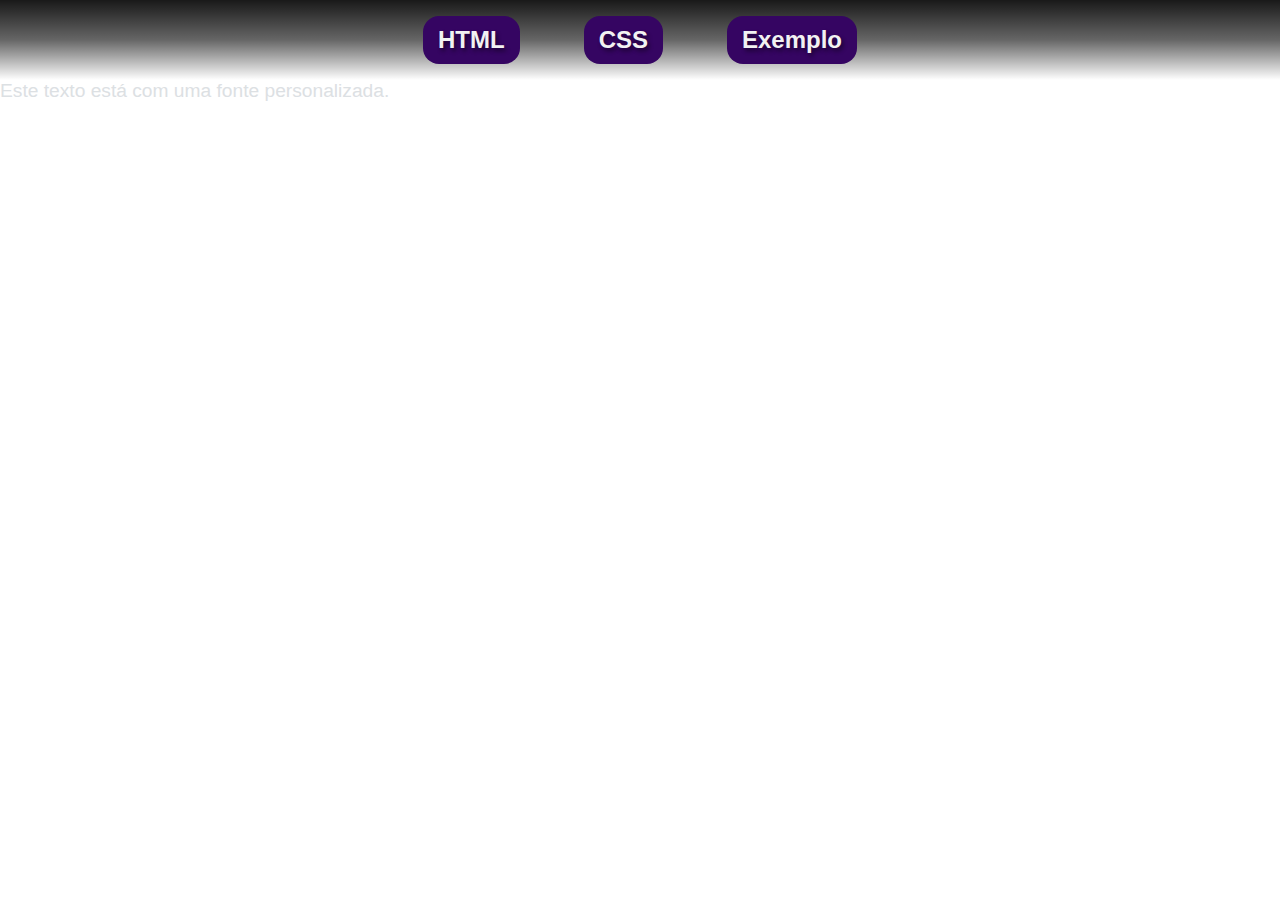
<file: exemplo.html>
<!DOCTYPE html>
<html lang="pt-BR">

<head>
    <meta charset="UTF-8">
    <meta name="viewport" content="width=device-width, initial-scale=1.0">
    <link rel="stylesheet" href="./style.css">
    <title>Exemplos</title>
</head>

<body>

    <header>
        <nav>
            <a href="./index.html">HTML</a>
            <a href="./css.html">CSS</a>
            <a href="./exemplo.html">Exemplo</a>
        </nav>
    </header>

    <!-- HTML -->

    <p class="fonte">Este texto está com uma fonte personalizada.</p>

</body>

</html>
</file>
<file: style.css>
/* CSS */

* {
  margin: 0;
  padding: 0;
  box-sizing: border-box;
  font-family: "Inter", sans-serif;
  color: #f2f2f2;
  font-weight: 500;
}

.papelDeParede {
  position: fixed;
  top: 0;
  left: 0;
  width: 100vw;  
  height: 100vh;  
  z-index: -1;    
  overflow: hidden;
}

.papelDeParede img {
  width: 100%;
  height: 100%;
  object-fit: cover;
  object-position: center;
  display: block;  
  filter: brightness(0.8);
}

nav {
  display: flex;
  justify-content: center;
  align-items: center;
  gap: 2rem;
  font-size: 1.5rem;
  background: linear-gradient(to bottom,
  rgba(0,0,0,0.9) 0%,
  rgba(0,0,0,0.6) 50%,
  rgba(0,0,0,0.0) 100%
  );
}

nav a {
  display: inline-block;
  text-decoration: none; 
  background-color: #350562;
  border-radius: 1rem;
  padding: 10px 15px;
  margin: 1rem;
  font-weight: 700;
  text-shadow: 2px 3px 4px rgba(0, 0, 0, 0.493);
}

h1, .frase {
  display: flex;
  justify-content: center;
  margin: 1rem 0 2rem 0;
  font-weight: 700;
  font-size: 2.5rem;
  text-shadow: 2px 3px 5px rgba(255, 255, 255, 0.493);
}

.frase {
  font-size: 20px;
  text-align: center;
  width: 315px;
  margin: 0 auto;
}

legend, h2 {
  display: flex;
  justify-content: center;
  text-align: center;
  font-size: 1.55rem;
  margin: 4rem 1rem 2rem 1rem;
  text-shadow: 2px 3px 4px rgba(255, 255, 255, 0.586);
}

section {
  border: 2px solid #333;
  border-radius: 20px;
  margin: 1rem;
  padding: 0.8rem;
  background-color:  #141313;
}

section img {
  max-width: 100%;
  display: block;
  margin: 10px auto 20px auto;
  border: 2px solid #333;
  border-radius: 25px;
  width: 55vw;
  height: auto;
}

summary {
  line-height: 2rem; 
  font-size: 1.4rem;
}

ul {
  display: grid;
  flex-direction: column;
  gap: 0.7rem;
  margin-top: 1rem;
  padding: 0.5rem 0.7rem;
}

li, p {
  color: #dce0e3;
  font-size: 1.1rem;
  margin-bottom: 0.5rem;
}

h3{
  display: flex;
  justify-content: center;
  margin: 1.5rem 1rem;
  font-size: 1.3rem;
  text-align: center;
}

img {
  width: 100px;
}

video {
  max-width: 100%;
}

footer {
  display: flex;
  padding: 1rem;
  border: 2px solid #333;
  border-radius: 20px;
  background-color:  #141313;
}

h2 {
  margin-top: 0.2rem; 
}

.contact {
    display: flex;
    flex-direction: column;
    justify-content: center;
    align-items: center;
    text-align: center;
    gap: 1rem;
    margin: 1rem 1rem;
}

.list-contact {
    display: flex;
    justify-content: center;
    gap: 1.5rem;
    margin: 1.5rem 0 0 0;
}

.icon-contact {
    width: 50px;
    height: 50px;
    transition: transform 0.3s ease;
}

.icon-contact:hover {
    transform: scale(1.5);
}

#github, #email {
    background-color: white;
    border-radius: 30%;
}

@media (min-width: 480px) {
  main {
    display: flex;
    flex-direction: column;
    justify-content: center;
    max-width: 90%;
    margin: 0 auto;
  }

  section img {
    width: 55vw;   
  }
}

@media (min-width: 760px) {
  main {
    max-width: 85%;
  }

  section img {
    width: 48vw;   
  }

    li, p {
    font-size: 1.2rem;
  }
}

@media (min-width: 900px) {
  main {
    max-width: 75%;
  }

  section img {
    width: 37vw;   
  }

  h1 {
  font-size: 2.7rem; 
  }

  legend, h2 { 
    font-size: 2rem;
  }
}

@media (min-width: 1240px) {

  main {
    max-width: 65%;
  }

  section img {
    width: 28vw;   
  }

  h1 {
  font-size: 2.8rem; 
  }

}

@media (min-width: 1920px) {

  main {
    max-width: 60%;
  }

  section img {
    width: 28vw;   
  }
}
</file>
